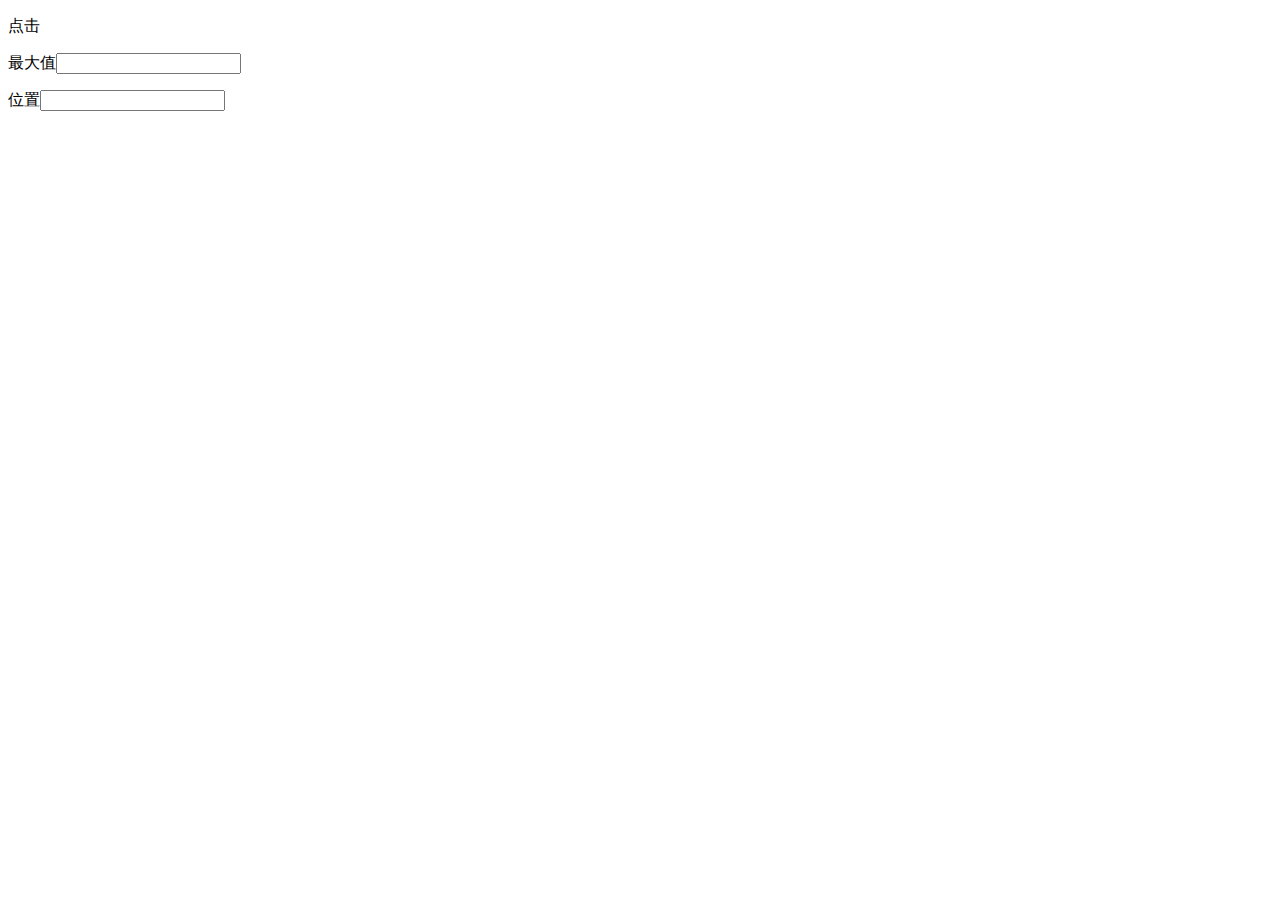
<file: src/main/webapp/1.html>
<!DOCTYPE html>
<html>
<head>
    <meta charset="UTF-8">
    <title>实现数组求最大值</title>
</head>
<body>
<div>
    <p><inputn type="submit" onclick="a()"/>点击</p>
    <p>最大值<input id="a" type="text"></p>
    <p>位置<input id="b" type="text"></p>
</div>
<script type="text/javascript">
    function a() {
        var arr = [10,2,98,5,27,97,31];  //定义一个数组
        var result=0;
        var index=0;
        for(var i=0;i<arr.length;i++){
            if(arr[i]>result){
                result=arr[i];
                index=arr[i].indexOf();
            }
        }
        document.getElementById("a").value = result;
        document.getElementById("b").value = index;
    }

</script>
</body>
</html>
</file>
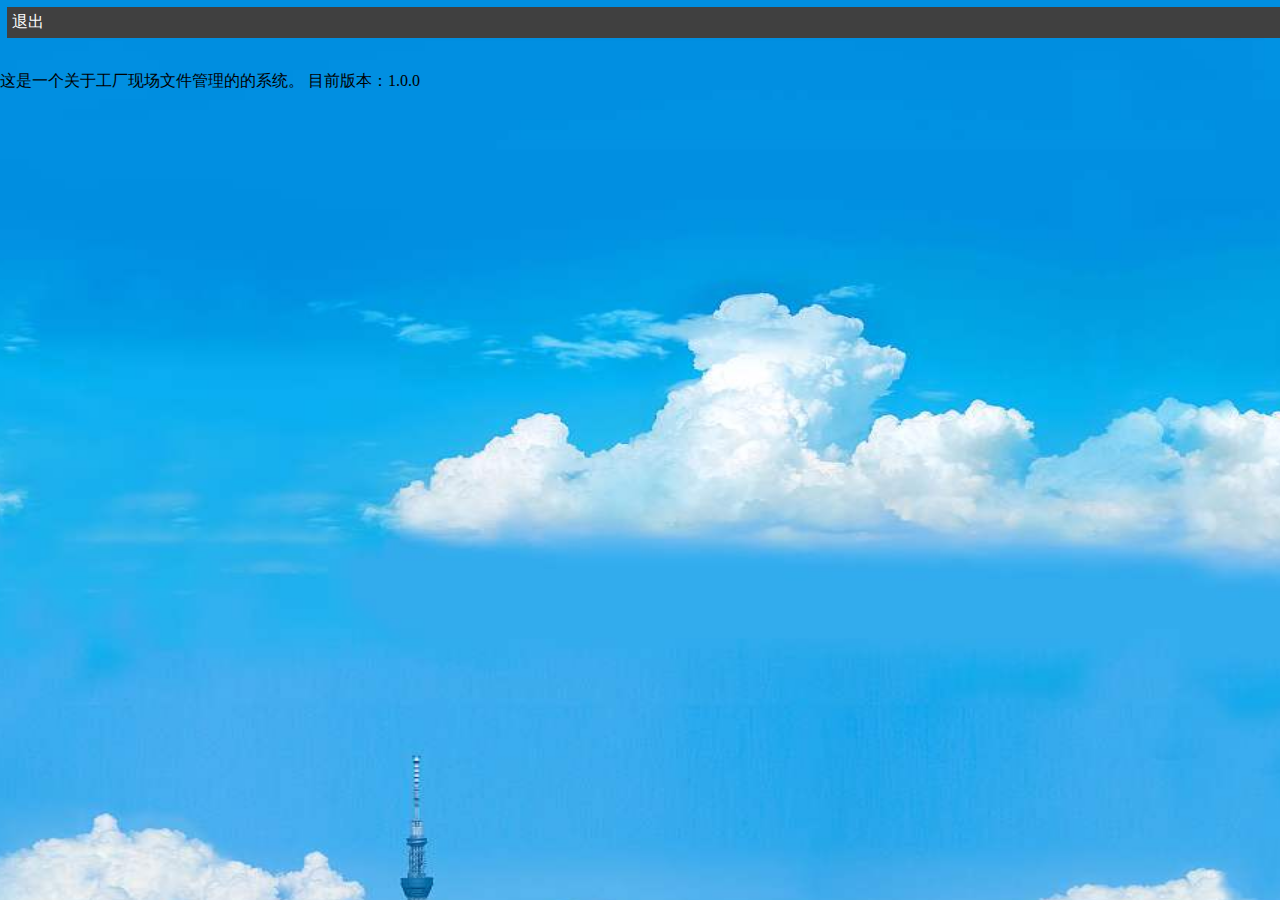
<file: src/main/webapp/illutrate.html>
<!DOCTYPE html>
<html>
<head>
<title>系统说明</title>
<link rel="shortcut icon" href="image/C&U.jpg" type="image/x-icon">
<meta charset="utf-8">
<style>
*{box-size:border-box;}
body
{
background-image:url(image/background.jpg);
background-size:1920px 1080px;
background-attachment:fixed;
background-position:top;
}
body{
margin:0;
}
ul {
   list-style-type: none;
    margin: 0;
    padding: 0;
    overflow: hidden;
}
li {
width:100%;
margin:2px;
padding:5px
}
li a {
margin-bottom:10px;
display:block;
padding:5px;
background-color:#404040;
color:white;
text-decoration:none;
}
</style>
</head>
<body>
<ul>
<li><a href="login.html">退出</a></li>
</ul>
<p>这是一个关于工厂现场文件管理的的系统。
目前版本：1.0.0
</p>
</body>
</html>
</file>
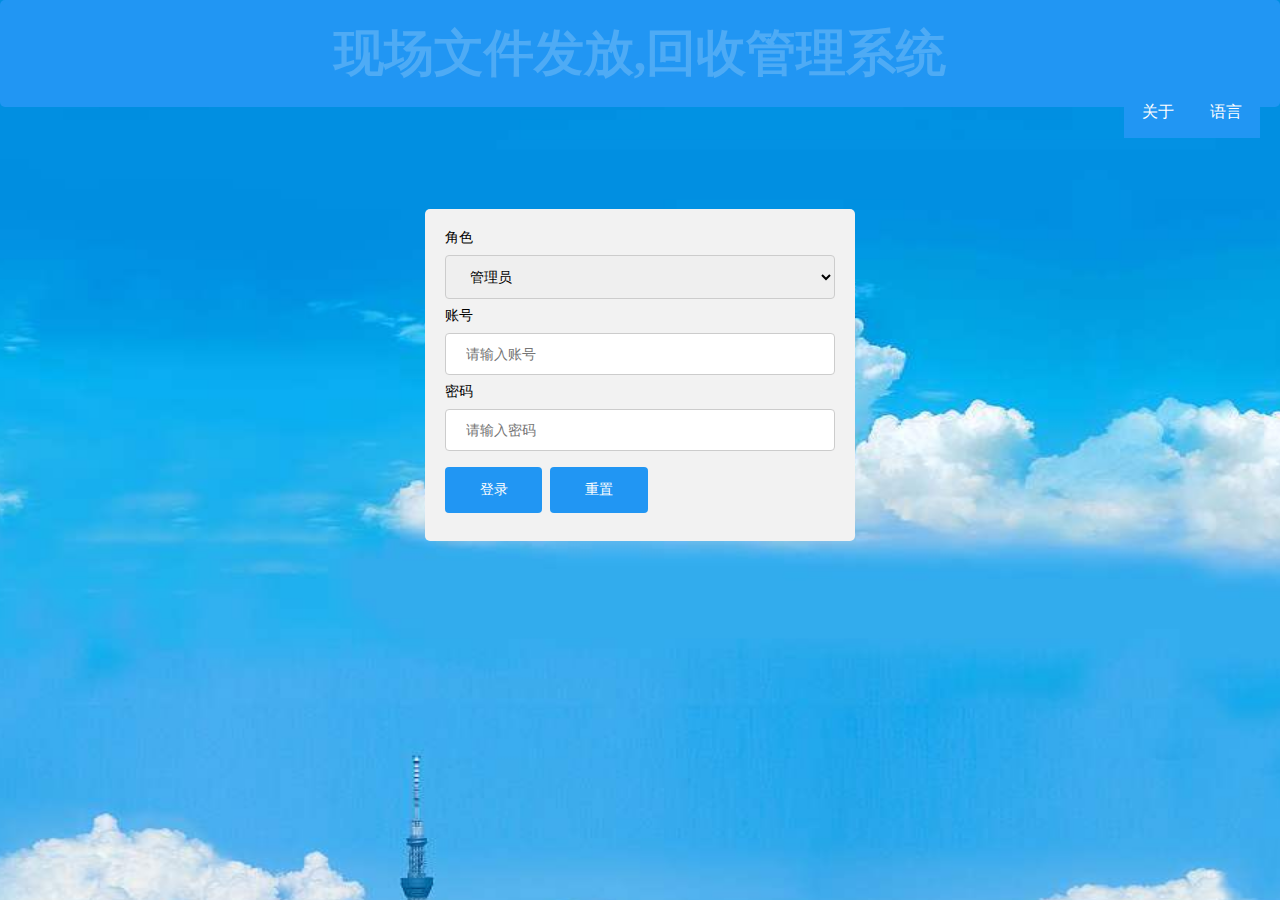
<file: src/main/webapp/login.html>
<!DOCTYPE html>
<html ><!--manifest="demo_html.appcache"-->
<head>
  <meta charset="utf-8">
  <title>登录</title>
  <link rel="shortcut icon" href="image/C&U.jpg" type="image/x-icon">
  <link rel="stylesheet" href="css/homestyle.css">
  <link rel="stylesheet" href="layui/css/layui.css">
  <script src="js/jquery.min.js"></script>
<!--  <script src="layui-v2.5.5/layui/layui.all.js"></script>-->
  <script src="layui/layui.js"></script>
<!--  <script type="text/javascript" src="js/jquery.min.js"></script>-->
  <style>

    body
    {
      background-color:#E6E6FA;
      background-image:url(image/background.jpg);
      background-size:1920px 1080px;
      background-attachment:fixed;
      background-position:top;
    }
    body
    {
      margin:0;
    }
    input[type=text], select
    {
      width: 100%;
      padding: 12px 20px;
      margin: 8px 0;
      display: inline-block;
      border: 1px solid #ccc;
      border-radius: 4px;
      box-sizing: border-box;
    }
    input[type=password], select
    {
      width: 100%;
      padding: 12px 20px;
      margin: 8px 0;
      display: inline-block;
      border: 1px solid #ccc;
      border-radius: 4px;
      box-sizing: border-box;
    }

    input[type=submit]
    {

      width: 25%;
      flaot:center;
      background-color:  #2196F3;
      color: white;
      padding: 14px 20px;
      margin: 8px 0;
      border: none;
      border-radius: 4px;
      cursor: pointer;
    }
    input[type=reset]
    {

      width: 25%;
      flaot:center;
      background-color:  #2196F3;
      color: white;
      padding: 14px 20px;
      margin: 8px 0;
      border: none;
      border-radius: 4px;
      cursor: pointer;
    }

    input[type=submit]:hover
    {
      background-color: #45a049;
    }
    input[type=reset]:hover
    {
      background-color: #45a049;
    }
    div.header
    {
      list-style-type: none;
      border-radius: 5px;
      padding: 20px;
    }
    .header ul
    {
      list-style-type:none;
      margin:0;
      padding:0;
    }
    .header ul li
    {float:right;}
    .about li
    {
      float: right;
      background-color: #2196F3;
      color: white;
      padding: 15px 18px;
      font-size: 16px;
      border: none;
      cursor: pointer;
    }

    div.center {
      margin: auto;
      height: 100%;
      padding:8%;
    }
    div.article
    {
      border-radius: 5px;
      margin:auto;
      width:40%;
      background-color: #f2f2f2;
      padding: 20px;
    }
    p {
      opacity:0.2;
      font-family:"隶书";
      font-size:50px;
      font-weight:bold;
    }
    .language
    {
      position:relative;
      float:right;
      display:inline-block;
    }
    .language-content
    {
      right:0;
      display:none;
      position: absolute;
      background-color: #f9f9f9;
      min-width: 160px;
      box-shadow: 0px 8px 16px 0px rgba(0,0,0,0.2);
    }
    .language-content a
    {
      color: black;
      padding: 15px 18px;
      text-decoration: none;
      display: block;
    }
    .language:hover .language-content
    {
      display:block;
    }
    .chi:hover,.eng:hover
    {
      background-color:#C0C0C0;
      color:white;
      border-radius:5px;
    }
  </style>

  <script>
    function login() {
      var role=$("#role").val();
      var name=$("#account").val();
      var password=$("#password").val();
      $.ajax({
        url: "/dis/user/doLogin",
        type: "POST",
        data: {"username":name,"password":password,"role":role},
        //async: false,
        dataType: "json",
        async:true,
        success: function (data) {
          if(data.data=='1'&&data.retCode=='200'){
            window.location.href="/dis/index.html";
          }else if(data.retCode=='200'){
            window.location.href="/dis/mobile-index.html";
          }else{
            // layer.msg(data.message);
          /*  alert(data.message)*/
          }

          /* alert(data.retCode)
           alert(data.data)*/

        }
      })
    }
  </script>
  <script>
    function beChinese()
    {
      document.getElementById("title").innerHTML="现场文件发放,回收管理系统"
      document.getElementById("lan").innerHTML="语言";
      document.getElementById("ro").innerHTML="角色";
      document.getElementById("ac").innerHTML="账号";
      document.getElementById("pa").innerHTML="密码";
      document.getElementById("ad").innerHTML="管理员";
      document.getElementById("st").innerHTML="普通员工";
      document.getElementById("submit").value="登录";
      document.getElementById("reset").value="重置";
      document.getElementById("ab").innerHTML="关于";
      document.getElementById("account").placeholder="请输入账号";
      document.getElementById("password").placeholder="请输入密码";
    }
    function beEnglish()
    {
      document.getElementById("title").innerHTML="Site document release, recovery management system";
      document.getElementById("lan").innerHTML="Language";
      document.getElementById("ro").innerHTML="Role";
      document.getElementById("ac").innerHTML="Account number";
      document.getElementById("pa").innerHTML="Password";
      document.getElementById("ad").innerHTML="Administrator";
      document.getElementById("st").innerHTML="General staff";
      document.getElementById("submit").value="enter";
      document.getElementById("reset").value="reset";
      document.getElementById("ab").innerHTML="intro";
      document.getElementById("account").placeholder="Please enter account number";
      document.getElementById("password").placeholder="Please enter password";
    }
  </script>
</head>
<body>
<div  class="header" id="header">
  <p id="title" align="center">现场文件发放,回收管理系统</p>
  <form class="about">
    <ul>
      <li>
        <div class="language">
          <span id="lan">语言</span>
          <div class="language-content">
            <a class="chi" onclick="beChinese()">简体中文</a>
            <a class="eng" onclick="beEnglish()">English</a>
          </div>
        </div>
      </li>
      <li><a id="ab" style="color:white;text-decoration:none;" href="/dis/illutrate.html">关于</a></li>
    </ul>
  </form>
</div>
<div class="center" style="widht:100%;">
  <div class="article">
    <!--<form action="/C:/Users/谭力文/Desktop/现场文件发放、回收管理/管理员界面.html">-->
    <label id="ro" for="role">角色</label>
    <select id="role" name="role">               <!--  修改了id、name	-->
      <option id="ad" value="1">管理员</option>    <!--  修改了value -->
      <option id="st" value="2">普通员工</option>   <!-- 修改了value -->
    </select>
    <label id="ac" for="account">账号</label>                                       <!--  修改了for -->
    <input type="text" id="account" name="account" placeholder="请输入账号">   <!--  修改了id -->
    <label id="pa" for="password">密码</label>                                          <!--  修改了for -->
    <input type="password" id="password" name="password" placeholder="请输入密码">  <!--  修改了id -->
    <input id="submit" type="submit" value="登录" onclick="login()"/>&nbsp;&nbsp;<input id="reset" type="reset" value="重置"/>  <!--  修改了for -->

    <!-- </form>-->
  </div>
</div>
</body>
</html>
</file>
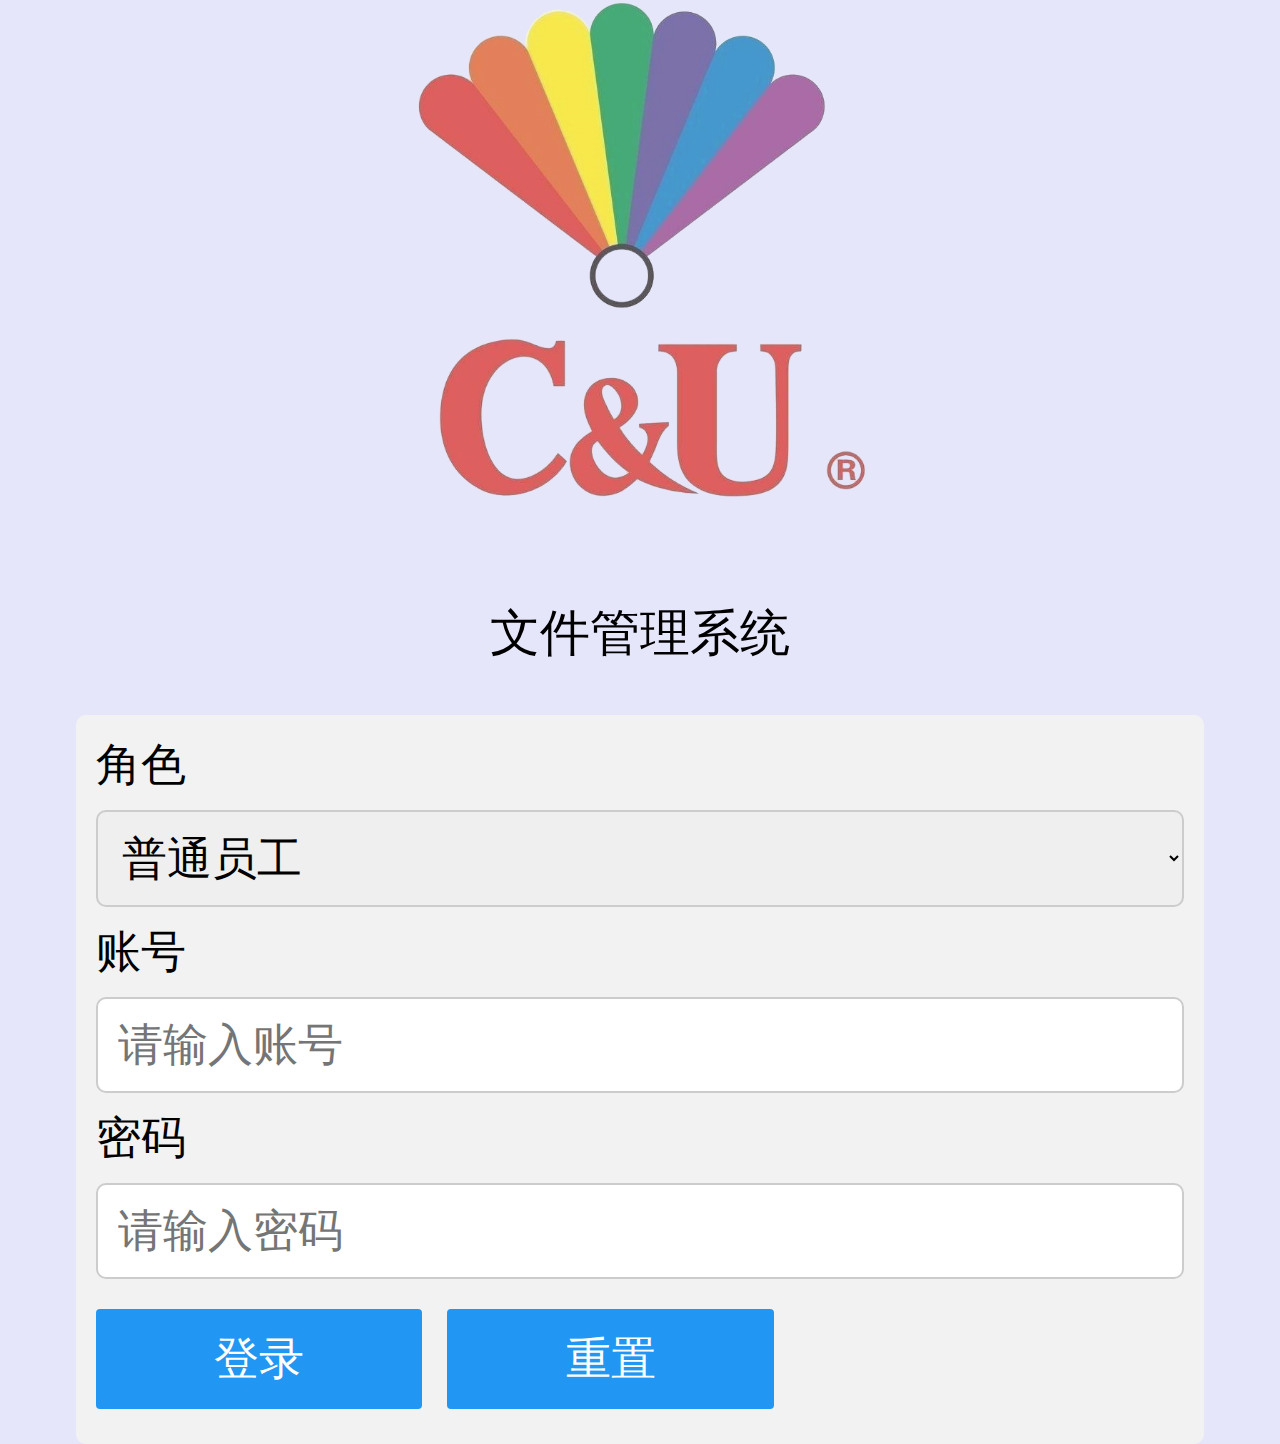
<file: src/main/webapp/mologin.html>
<!DOCTYPE html>
<html ><!--manifest="demo_html.appcache"-->
<head>
  <meta charset="utf-8">
  <title>登录</title>
  <link rel="shortcut icon" href="image/C&U.jpg" type="image/x-icon">
  <link rel="stylesheet" href="layui/css/layui.css">
  <script src="js/jquery.min.js"></script>
  <script src="layui/layui.all.js"></script>
  <script src="layui/layui.js"></script>
  <style>

    body
    {
      background-color:#E6E6FA;
/*      background-image:url(image/background2.jpg); */
      background-attachment:fixed;
      background-position:top;
    }
    body
    {
      margin:0;
    }
	.top{
		background-color: #f2f2f2;
		height: 150px;
	}
	.top_title{
		font-size: 40px;
		padding:0;
		display: flex;
		flex-direction: column;
		align-items: center;
		line-height:150px;
	}
   input[type=text], select
    {
      width: 100%;
      padding: 20px 20px;
      margin: 15px 0;
      display: inline-block;
      border: 2px solid #ccc;
      border-radius: 10px;
      box-sizing: border-box;
	  font-size: 45px;
    }
    input[type=password], select
    {
      width: 100%;
      padding: 20px 20px;
      margin: 15px 0;
      display: inline-block;
      border: 2px solid #ccc;
      border-radius: 10px;
      box-sizing: border-box;
	   font-size: 45px;
    }

    input[type=submit]
    {

      width: 30%;
      flaot:center;
      background-color:  #2196F3;
      color: white;
      padding: 20px 20px;
      margin: 15px 0;
      border: none;
      border-radius: 4px;
      cursor: pointer;
	  font-size: 45px;
    }
    input[type=reset]
    {

      width: 30%;
      flaot:center;
      background-color:  #2196F3;
      color: white;
      padding: 20px 20px;
      margin: 15px 0;
      border: none;
      border-radius: 4px;
      cursor: pointer;
	  font-size: 45px;
    }

    input[type=submit]:hover
    {
      background-color: #45a049;
    }
    input[type=reset]:hover
    {
      background-color: #45a049;
    }
   .header {
     	display: flex;
    	flex-direction: column;
    	align-items: center;
    	justify-content: center;
		font-size: 50px;
		font-family: "华文行楷";
    }
/*    .header ul
    {
      list-style-type:none;
      margin:0;
    /*  padding:0; *!*/
    /*}*/
/*    .header ul li
    {float:right;} */
 /*   .about li
    {
      float: right;
      background-color: #2196F3;
      color: white;
      padding: 15px 18px;
      font-size: 50px;
      border: none;
      cursor: pointer;
    } */

 .center {
      margin: auto;

    }
    .article
    {
      border-radius: 10px;
      margin:auto;
      width:85%;
      background-color: #f2f2f2;
      padding: 20px;
	  font-size: 45px;
    }
	
/*    p {
      opacity:0.2;
      font-family:"隶书";
      font-size:100px;
      font-weight:bold;
    } */
   /* .language
    {
      position:relative;
      float:right;
      display:inline-block;
    }
    .language-content
    {
      right:0;
      display:none;
      position: absolute;
      background-color: #f9f9f9;
      min-width: 160px;
      box-shadow: 0px 8px 16px 0px rgba(0,0,0,0.2);
    }
    .language-content a
    {
      color: black;
      padding: 15px 18px;
      text-decoration: none;
      display: block;
    }
    .language:hover .language-content
    {
      display:block;
    } */
/*    .chi:hover,.eng:hover
    {
      background-color:#C0C0C0;
      color:white;
      border-radius:5px;
    } */
	.logo{
		opacity:0.7;
		/* margin-top: px; */
		margin-left: auto;
		margin-right: auto;
		margin-bottom: 100px;
	}
  </style>
  <script type="text/javascript" src="js/jquery.min.js"></script>
  <script>
    // layui.use('layer',function () {
    //   var layer= layui.layer;
      function login() {
        var role= 2;
        var name=$("#account").val();
        var password=$("#password").val();
        $.ajax({
          url: "/dis/user/doLogin",
          type: "POST",
          data: {"username":name,"password":password,"role":role},
          //async: false,
          dataType: "json",
          async:true,
          success: function (data) {
            /*  if(data.data=='1'&&data.retCode=='200'){
                window.location.href="/dis/index.html";
              }else*/
            if(data.retCode === 200){
              window.location.href="/dis/mobile-index.html";
            }else{
              alert(data.message);
              /*  alert(data.message)*/
            }

            /* alert(data.retCode)
             alert(data.data)*/

          }
        })
      }
    // });

  </script>
  <script>
    function beChinese()
    {
      document.getElementById("title").innerHTML="现场文件发放,回收管理系统"
      document.getElementById("lan").innerHTML="语言";
      document.getElementById("ro").innerHTML="角色";
      document.getElementById("ac").innerHTML="账号";
      document.getElementById("pa").innerHTML="密码";
      document.getElementById("ad").innerHTML="管理员";
      document.getElementById("st").innerHTML="普通员工";
      document.getElementById("submit").value="登录";
      document.getElementById("reset").value="重置";
      document.getElementById("ab").innerHTML="关于";
      document.getElementById("account").placeholder="请输入账号";
      document.getElementById("password").placeholder="请输入密码";
    }
    function beEnglish()
    {
      document.getElementById("title").innerHTML="Site document release, recovery management system";
      document.getElementById("lan").innerHTML="Language";
      document.getElementById("ro").innerHTML="Role";
      document.getElementById("ac").innerHTML="Account number";
      document.getElementById("pa").innerHTML="Password";
      document.getElementById("ad").innerHTML="Administrator";
      document.getElementById("st").innerHTML="General staff";
      document.getElementById("submit").value="enter";
      document.getElementById("reset").value="reset";
      document.getElementById("ab").innerHTML="intro";
      document.getElementById("account").placeholder="Please enter account number";
      document.getElementById("password").placeholder="Please enter password";
    }
  </script>
</head>
<body>

<div  class="header" id="header">
 <image class="logo" src="image/C&U2.png" widht='500px' height='500px' ></image>
 		<div class="text-area">
 			<text class="title">文件管理系统</text>
 		</div>
</div>
<br/>
<br/>
<br/>
<!-- <div>
  <form class="about">
    <ul>
      <li>
        <div class="language">
          <span id="lan">语言</span>
          <div class="language-content">
            <a class="chi" onclick="beChinese()">简体中文</a>
            <a class="eng" onclick="beEnglish()">English</a>
          </div>
        </div>
      </li>
      <li><a id="ab" style="color:white;text-decoration:none;" href="/dis/illutrate.html">关于</a></li>
    </ul>
  </form>
</div> -->
<div class="center" style="widht:100%;">
  <div class="article">
    <!--<form action="/C:/Users/谭力文/Desktop/现场文件发放、回收管理/管理员界面.html">-->
    <label id="ro" for="role">角色</label>
    <select id="role" name="role" style='font-size: 45px;'>               <!--  修改了id、name	-->
<!--      <option style='font-size: 40px;' id="ad" value="1">管理员</option>    &lt;!&ndash;  修改了value &ndash;&gt;-->
      <option style='font-size: 40px;' id="st" value="2">普通员工</option>   <!-- 修改了value -->
    </select>
    <label id="ac" for="account">账号</label>                                       <!--  修改了for -->
    <input type="text" id="account" name="account" placeholder="请输入账号">   <!--  修改了id -->
    <label id="pa" for="password">密码</label>                                          <!--  修改了for -->
    <input type="password" id="password" name="password" placeholder="请输入密码">  <!--  修改了id -->
    <input id="submit" type="submit" value="登录" onclick="login()"/>&nbsp;&nbsp;<input id="reset" type="reset" value="重置"/>  <!--  修改了for -->

    <!-- </form>-->
  </div>
</div>
</body>
</html>
</file>
<file: src/main/webapp/css/homestyle.css>
* {
    box-sizing:border-box;
  }
body
{
    background-color:#E6E6FA;
    background-image:url(../image/background.jpg);
    background-size:1920px 1080px;
    background-attachment:fixed;
    background-position:top;
 }
body 
{
    margin:0;
} 
p
{
margin:0;
}
.topmenu 
{
    list-style-type:none;
    margin:0;
    padding:0;
    overflow:hidden;
    background-color:#00BFFF;
	/*margin-top:15px;*/
}
.topmenu li
{     
    float:left;
    display:inline-block;
    color:black;
    text-align:center;            
    padding:16px;                
    text-decoration:none;
    cursor: pointer;
}
.topmenu li:hover 
{
    background-color:#1E9FFF;
    color:white;
    font-weight:900;

}
.topmenu li:active  {
    background-color:#1E90FF;
    color:white;
    font-weight:900;
    border:2px solid yellow;

}
.topmenu li.active1 {
    background-color:#1E90FF;
	color:white;
	font-weight:900;
                   }
.column 
{
    float:left;
    padding:15px;
    height:800px;
}
.center:after 
{
    content:"";
    clear:both;
    display:table;
}
.sidemenu 
{
    width:20%;
}

.sidemenu ul 
{
    list-style-type:none;
    margin:0;
    padding:0;
    cursor: pointer;
}
.sidemenu li {
    margin-bottom:4px;
    display:block;
    color:black;
    padding:8px;
    border-radius:5px;
    text-decoration:none;
    background-color:#eee;
    cursor: pointer;
    transition: padding-left .3s;
               }
.sidemenu li:hover {
    background-color:#1E9FFF;
    color:white;
    font-size:125%;
    padding-left:15px ;
    cursor: pointer;
                     }
.sidemenu li:active {
    background-color:#1E90FF;
    color:white;
    font-size:125%;
    border:2px solid yellow;
    padding-left:20px ;
                     }
.sidemenu li.active2 {
    background-color:#1E90FF;
    color:white;
    font-size:125%;
    padding-left:25px ;

}

.content {
    width:80%;
         }
.header 
{
    background-color: #2196F3;
    color: white;
    text-align: center;
    padding: 7px;
}
.footer 
{
    width:100%;
    position:fixed;
    bottom:0;
    background-color:#00BFFF;
    color:black;
    padding:8px;
    text-align:center;
}
</file>
<file: src/main/webapp/layui/css/layui.css>
/** layui-v2.5.5 MIT License By https://www.layui.com */
 .layui-inline,img{display:inline-block;vertical-align:middle}h1,h2,h3,h4,h5,h6{font-weight:400}.layui-edge,.layui-header,.layui-inline,.layui-main{position:relative}.layui-body,.layui-edge,.layui-elip{overflow:hidden}.layui-btn,.layui-edge,.layui-inline,img{vertical-align:middle}.layui-btn,.layui-disabled,.layui-icon,.layui-unselect{-moz-user-select:none;-webkit-user-select:none;-ms-user-select:none}.layui-elip,.layui-form-checkbox span,.layui-form-pane .layui-form-label{text-overflow:ellipsis;white-space:nowrap}.layui-breadcrumb,.layui-tree-btnGroup{visibility:hidden}blockquote,body,button,dd,div,dl,dt,form,h1,h2,h3,h4,h5,h6,input,li,ol,p,pre,td,textarea,th,ul{margin:0;padding:0;-webkit-tap-highlight-color:rgba(0,0,0,0)}a:active,a:hover{outline:0}img{border:none}li{list-style:none}table{border-collapse:collapse;border-spacing:0}h4,h5,h6{font-size:100%}button,input,optgroup,option,select,textarea{font-family:inherit;font-size:inherit;font-style:inherit;font-weight:inherit;outline:0}pre{white-space:pre-wrap;white-space:-moz-pre-wrap;white-space:-pre-wrap;white-space:-o-pre-wrap;word-wrap:break-word}body{line-height:24px;font:14px Helvetica Neue,Helvetica,PingFang SC,Tahoma,Arial,sans-serif}hr{height:1px;margin:10px 0;border:0;clear:both}a{color:#333;text-decoration:none}a:hover{color:#777}a cite{font-style:normal;*cursor:pointer}.layui-border-box,.layui-border-box *{box-sizing:border-box}.layui-box,.layui-box *{box-sizing:content-box}.layui-clear{clear:both;*zoom:1}.layui-clear:after{content:'\20';clear:both;*zoom:1;display:block;height:0}.layui-inline{*display:inline;*zoom:1}.layui-edge{display:inline-block;width:0;height:0;border-width:6px;border-style:dashed;border-color:transparent}.layui-edge-top{top:-4px;border-bottom-color:#999;border-bottom-style:solid}.layui-edge-right{border-left-color:#999;border-left-style:solid}.layui-edge-bottom{top:2px;border-top-color:#999;border-top-style:solid}.layui-edge-left{border-right-color:#999;border-right-style:solid}.layui-disabled,.layui-disabled:hover{color:#d2d2d2!important;cursor:not-allowed!important}.layui-circle{border-radius:100%}.layui-show{display:block!important}.layui-hide{display:none!important}@font-face{font-family:layui-icon;src:url(../font/iconfont.eot?v=250);src:url(../font/iconfont.eot?v=250#iefix) format('embedded-opentype'),url(../font/iconfont.woff2?v=250) format('woff2'),url(../font/iconfont.woff?v=250) format('woff'),url(../font/iconfont.ttf?v=250) format('truetype'),url(../font/iconfont.svg?v=250#layui-icon) format('svg')}.layui-icon{font-family:layui-icon!important;font-size:16px;font-style:normal;-webkit-font-smoothing:antialiased;-moz-osx-font-smoothing:grayscale}.layui-icon-reply-fill:before{content:"\e611"}.layui-icon-set-fill:before{content:"\e614"}.layui-icon-menu-fill:before{content:"\e60f"}.layui-icon-search:before{content:"\e615"}.layui-icon-share:before{content:"\e641"}.layui-icon-set-sm:before{content:"\e620"}.layui-icon-engine:before{content:"\e628"}.layui-icon-close:before{content:"\1006"}.layui-icon-close-fill:before{content:"\1007"}.layui-icon-chart-screen:before{content:"\e629"}.layui-icon-star:before{content:"\e600"}.layui-icon-circle-dot:before{content:"\e617"}.layui-icon-chat:before{content:"\e606"}.layui-icon-release:before{content:"\e609"}.layui-icon-list:before{content:"\e60a"}.layui-icon-chart:before{content:"\e62c"}.layui-icon-ok-circle:before{content:"\1005"}.layui-icon-layim-theme:before{content:"\e61b"}.layui-icon-table:before{content:"\e62d"}.layui-icon-right:before{content:"\e602"}.layui-icon-left:before{content:"\e603"}.layui-icon-cart-simple:before{content:"\e698"}.layui-icon-face-cry:before{content:"\e69c"}.layui-icon-face-smile:before{content:"\e6af"}.layui-icon-survey:before{content:"\e6b2"}.layui-icon-tree:before{content:"\e62e"}.layui-icon-upload-circle:before{content:"\e62f"}.layui-icon-add-circle:before{content:"\e61f"}.layui-icon-download-circle:before{content:"\e601"}.layui-icon-templeate-1:before{content:"\e630"}.layui-icon-util:before{content:"\e631"}.layui-icon-face-surprised:before{content:"\e664"}.layui-icon-edit:before{content:"\e642"}.layui-icon-speaker:before{content:"\e645"}.layui-icon-down:before{content:"\e61a"}.layui-icon-file:before{content:"\e621"}.layui-icon-layouts:before{content:"\e632"}.layui-icon-rate-half:before{content:"\e6c9"}.layui-icon-add-circle-fine:before{content:"\e608"}.layui-icon-prev-circle:before{content:"\e633"}.layui-icon-read:before{content:"\e705"}.layui-icon-404:before{content:"\e61c"}.layui-icon-carousel:before{content:"\e634"}.layui-icon-help:before{content:"\e607"}.layui-icon-code-circle:before{content:"\e635"}.layui-icon-water:before{content:"\e636"}.layui-icon-username:before{content:"\e66f"}.layui-icon-find-fill:before{content:"\e670"}.layui-icon-about:before{content:"\e60b"}.layui-icon-location:before{content:"\e715"}.layui-icon-up:before{content:"\e619"}.layui-icon-pause:before{content:"\e651"}.layui-icon-date:before{content:"\e637"}.layui-icon-layim-uploadfile:before{content:"\e61d"}.layui-icon-delete:before{content:"\e640"}.layui-icon-play:before{content:"\e652"}.layui-icon-top:before{content:"\e604"}.layui-icon-friends:before{content:"\e612"}.layui-icon-refresh-3:before{content:"\e9aa"}.layui-icon-ok:before{content:"\e605"}.layui-icon-layer:before{content:"\e638"}.layui-icon-face-smile-fine:before{content:"\e60c"}.layui-icon-dollar:before{content:"\e659"}.layui-icon-group:before{content:"\e613"}.layui-icon-layim-download:before{content:"\e61e"}.layui-icon-picture-fine:before{content:"\e60d"}.layui-icon-link:before{content:"\e64c"}.layui-icon-diamond:before{content:"\e735"}.layui-icon-log:before{content:"\e60e"}.layui-icon-rate-solid:before{content:"\e67a"}.layui-icon-fonts-del:before{content:"\e64f"}.layui-icon-unlink:before{content:"\e64d"}.layui-icon-fonts-clear:before{content:"\e639"}.layui-icon-triangle-r:before{content:"\e623"}.layui-icon-circle:before{content:"\e63f"}.layui-icon-radio:before{content:"\e643"}.layui-icon-align-center:before{content:"\e647"}.layui-icon-align-right:before{content:"\e648"}.layui-icon-align-left:before{content:"\e649"}.layui-icon-loading-1:before{content:"\e63e"}.layui-icon-return:before{content:"\e65c"}.layui-icon-fonts-strong:before{content:"\e62b"}.layui-icon-upload:before{content:"\e67c"}.layui-icon-dialogue:before{content:"\e63a"}.layui-icon-video:before{content:"\e6ed"}.layui-icon-headset:before{content:"\e6fc"}.layui-icon-cellphone-fine:before{content:"\e63b"}.layui-icon-add-1:before{content:"\e654"}.layui-icon-face-smile-b:before{content:"\e650"}.layui-icon-fonts-html:before{content:"\e64b"}.layui-icon-form:before{content:"\e63c"}.layui-icon-cart:before{content:"\e657"}.layui-icon-camera-fill:before{content:"\e65d"}.layui-icon-tabs:before{content:"\e62a"}.layui-icon-fonts-code:before{content:"\e64e"}.layui-icon-fire:before{content:"\e756"}.layui-icon-set:before{content:"\e716"}.layui-icon-fonts-u:before{content:"\e646"}.layui-icon-triangle-d:before{content:"\e625"}.layui-icon-tips:before{content:"\e702"}.layui-icon-picture:before{content:"\e64a"}.layui-icon-more-vertical:before{content:"\e671"}.layui-icon-flag:before{content:"\e66c"}.layui-icon-loading:before{content:"\e63d"}.layui-icon-fonts-i:before{content:"\e644"}.layui-icon-refresh-1:before{content:"\e666"}.layui-icon-rmb:before{content:"\e65e"}.layui-icon-home:before{content:"\e68e"}.layui-icon-user:before{content:"\e770"}.layui-icon-notice:before{content:"\e667"}.layui-icon-login-weibo:before{content:"\e675"}.layui-icon-voice:before{content:"\e688"}.layui-icon-upload-drag:before{content:"\e681"}.layui-icon-login-qq:before{content:"\e676"}.layui-icon-snowflake:before{content:"\e6b1"}.layui-icon-file-b:before{content:"\e655"}.layui-icon-template:before{content:"\e663"}.layui-icon-auz:before{content:"\e672"}.layui-icon-console:before{content:"\e665"}.layui-icon-app:before{content:"\e653"}.layui-icon-prev:before{content:"\e65a"}.layui-icon-website:before{content:"\e7ae"}.layui-icon-next:before{content:"\e65b"}.layui-icon-component:before{content:"\e857"}.layui-icon-more:before{content:"\e65f"}.layui-icon-login-wechat:before{content:"\e677"}.layui-icon-shrink-right:before{content:"\e668"}.layui-icon-spread-left:before{content:"\e66b"}.layui-icon-camera:before{content:"\e660"}.layui-icon-note:before{content:"\e66e"}.layui-icon-refresh:before{content:"\e669"}.layui-icon-female:before{content:"\e661"}.layui-icon-male:before{content:"\e662"}.layui-icon-password:before{content:"\e673"}.layui-icon-senior:before{content:"\e674"}.layui-icon-theme:before{content:"\e66a"}.layui-icon-tread:before{content:"\e6c5"}.layui-icon-praise:before{content:"\e6c6"}.layui-icon-star-fill:before{content:"\e658"}.layui-icon-rate:before{content:"\e67b"}.layui-icon-template-1:before{content:"\e656"}.layui-icon-vercode:before{content:"\e679"}.layui-icon-cellphone:before{content:"\e678"}.layui-icon-screen-full:before{content:"\e622"}.layui-icon-screen-restore:before{content:"\e758"}.layui-icon-cols:before{content:"\e610"}.layui-icon-export:before{content:"\e67d"}.layui-icon-print:before{content:"\e66d"}.layui-icon-slider:before{content:"\e714"}.layui-icon-addition:before{content:"\e624"}.layui-icon-subtraction:before{content:"\e67e"}.layui-icon-service:before{content:"\e626"}.layui-icon-transfer:before{content:"\e691"}.layui-main{width:1140px;margin:0 auto}.layui-header{z-index:1000;height:60px}.layui-header a:hover{transition:all .5s;-webkit-transition:all .5s}.layui-side{position:fixed;left:0;top:0;bottom:0;z-index:999;width:200px;overflow-x:hidden}.layui-side-scroll{position:relative;width:220px;height:100%;overflow-x:hidden}.layui-body{position:absolute;left:200px;right:0;top:0;bottom:0;z-index:998;width:auto;overflow-y:auto;box-sizing:border-box}.layui-layout-body{overflow:hidden}.layui-layout-admin .layui-header{background-color:#23262E}.layui-layout-admin .layui-side{top:60px;width:200px;overflow-x:hidden}.layui-layout-admin .layui-body{position:fixed;top:60px;bottom:44px}.layui-layout-admin .layui-main{width:auto;margin:0 15px}.layui-layout-admin .layui-footer{position:fixed;left:200px;right:0;bottom:0;height:44px;line-height:44px;padding:0 15px;background-color:#eee}.layui-layout-admin .layui-logo{position:absolute;left:0;top:0;width:200px;height:100%;line-height:60px;text-align:center;color:#009688;font-size:16px}.layui-layout-admin .layui-header .layui-nav{background:0 0}.layui-layout-left{position:absolute!important;left:200px;top:0}.layui-layout-right{position:absolute!important;right:0;top:0}.layui-container{position:relative;margin:0 auto;padding:0 15px;box-sizing:border-box}.layui-fluid{position:relative;margin:0 auto;padding:0 15px}.layui-row:after,.layui-row:before{content:'';display:block;clear:both}.layui-col-lg1,.layui-col-lg10,.layui-col-lg11,.layui-col-lg12,.layui-col-lg2,.layui-col-lg3,.layui-col-lg4,.layui-col-lg5,.layui-col-lg6,.layui-col-lg7,.layui-col-lg8,.layui-col-lg9,.layui-col-md1,.layui-col-md10,.layui-col-md11,.layui-col-md12,.layui-col-md2,.layui-col-md3,.layui-col-md4,.layui-col-md5,.layui-col-md6,.layui-col-md7,.layui-col-md8,.layui-col-md9,.layui-col-sm1,.layui-col-sm10,.layui-col-sm11,.layui-col-sm12,.layui-col-sm2,.layui-col-sm3,.layui-col-sm4,.layui-col-sm5,.layui-col-sm6,.layui-col-sm7,.layui-col-sm8,.layui-col-sm9,.layui-col-xs1,.layui-col-xs10,.layui-col-xs11,.layui-col-xs12,.layui-col-xs2,.layui-col-xs3,.layui-col-xs4,.layui-col-xs5,.layui-col-xs6,.layui-col-xs7,.layui-col-xs8,.layui-col-xs9{position:relative;display:block;box-sizing:border-box}.layui-col-xs1,.layui-col-xs10,.layui-col-xs11,.layui-col-xs12,.layui-col-xs2,.layui-col-xs3,.layui-col-xs4,.layui-col-xs5,.layui-col-xs6,.layui-col-xs7,.layui-col-xs8,.layui-col-xs9{float:left}.layui-col-xs1{width:8.33333333%}.layui-col-xs2{width:16.66666667%}.layui-col-xs3{width:25%}.layui-col-xs4{width:33.33333333%}.layui-col-xs5{width:41.66666667%}.layui-col-xs6{width:50%}.layui-col-xs7{width:58.33333333%}.layui-col-xs8{width:66.66666667%}.layui-col-xs9{width:75%}.layui-col-xs10{width:83.33333333%}.layui-col-xs11{width:91.66666667%}.layui-col-xs12{width:100%}.layui-col-xs-offset1{margin-left:8.33333333%}.layui-col-xs-offset2{margin-left:16.66666667%}.layui-col-xs-offset3{margin-left:25%}.layui-col-xs-offset4{margin-left:33.33333333%}.layui-col-xs-offset5{margin-left:41.66666667%}.layui-col-xs-offset6{margin-left:50%}.layui-col-xs-offset7{margin-left:58.33333333%}.layui-col-xs-offset8{margin-left:66.66666667%}.layui-col-xs-offset9{margin-left:75%}.layui-col-xs-offset10{margin-left:83.33333333%}.layui-col-xs-offset11{margin-left:91.66666667%}.layui-col-xs-offset12{margin-left:100%}@media screen and (max-width:768px){.layui-hide-xs{display:none!important}.layui-show-xs-block{display:block!important}.layui-show-xs-inline{display:inline!important}.layui-show-xs-inline-block{display:inline-block!important}}@media screen and (min-width:768px){.layui-container{width:750px}.layui-hide-sm{display:none!important}.layui-show-sm-block{display:block!important}.layui-show-sm-inline{display:inline!important}.layui-show-sm-inline-block{display:inline-block!important}.layui-col-sm1,.layui-col-sm10,.layui-col-sm11,.layui-col-sm12,.layui-col-sm2,.layui-col-sm3,.layui-col-sm4,.layui-col-sm5,.layui-col-sm6,.layui-col-sm7,.layui-col-sm8,.layui-col-sm9{float:left}.layui-col-sm1{width:8.33333333%}.layui-col-sm2{width:16.66666667%}.layui-col-sm3{width:25%}.layui-col-sm4{width:33.33333333%}.layui-col-sm5{width:41.66666667%}.layui-col-sm6{width:50%}.layui-col-sm7{width:58.33333333%}.layui-col-sm8{width:66.66666667%}.layui-col-sm9{width:75%}.layui-col-sm10{width:83.33333333%}.layui-col-sm11{width:91.66666667%}.layui-col-sm12{width:100%}.layui-col-sm-offset1{margin-left:8.33333333%}.layui-col-sm-offset2{margin-left:16.66666667%}.layui-col-sm-offset3{margin-left:25%}.layui-col-sm-offset4{margin-left:33.33333333%}.layui-col-sm-offset5{margin-left:41.66666667%}.layui-col-sm-offset6{margin-left:50%}.layui-col-sm-offset7{margin-left:58.33333333%}.layui-col-sm-offset8{margin-left:66.66666667%}.layui-col-sm-offset9{margin-left:75%}.layui-col-sm-offset10{margin-left:83.33333333%}.layui-col-sm-offset11{margin-left:91.66666667%}.layui-col-sm-offset12{margin-left:100%}}@media screen and (min-width:992px){.layui-container{width:970px}.layui-hide-md{display:none!important}.layui-show-md-block{display:block!important}.layui-show-md-inline{display:inline!important}.layui-show-md-inline-block{display:inline-block!important}.layui-col-md1,.layui-col-md10,.layui-col-md11,.layui-col-md12,.layui-col-md2,.layui-col-md3,.layui-col-md4,.layui-col-md5,.layui-col-md6,.layui-col-md7,.layui-col-md8,.layui-col-md9{float:left}.layui-col-md1{width:8.33333333%}.layui-col-md2{width:16.66666667%}.layui-col-md3{width:25%}.layui-col-md4{width:33.33333333%}.layui-col-md5{width:41.66666667%}.layui-col-md6{width:50%}.layui-col-md7{width:58.33333333%}.layui-col-md8{width:66.66666667%}.layui-col-md9{width:75%}.layui-col-md10{width:83.33333333%}.layui-col-md11{width:91.66666667%}.layui-col-md12{width:100%}.layui-col-md-offset1{margin-left:8.33333333%}.layui-col-md-offset2{margin-left:16.66666667%}.layui-col-md-offset3{margin-left:25%}.layui-col-md-offset4{margin-left:33.33333333%}.layui-col-md-offset5{margin-left:41.66666667%}.layui-col-md-offset6{margin-left:50%}.layui-col-md-offset7{margin-left:58.33333333%}.layui-col-md-offset8{margin-left:66.66666667%}.layui-col-md-offset9{margin-left:75%}.layui-col-md-offset10{margin-left:83.33333333%}.layui-col-md-offset11{margin-left:91.66666667%}.layui-col-md-offset12{margin-left:100%}}@media screen and (min-width:1200px){.layui-container{width:1170px}.layui-hide-lg{display:none!important}.layui-show-lg-block{display:block!important}.layui-show-lg-inline{display:inline!important}.layui-show-lg-inline-block{display:inline-block!important}.layui-col-lg1,.layui-col-lg10,.layui-col-lg11,.layui-col-lg12,.layui-col-lg2,.layui-col-lg3,.layui-col-lg4,.layui-col-lg5,.layui-col-lg6,.layui-col-lg7,.layui-col-lg8,.layui-col-lg9{float:left}.layui-col-lg1{width:8.33333333%}.layui-col-lg2{width:16.66666667%}.layui-col-lg3{width:25%}.layui-col-lg4{width:33.33333333%}.layui-col-lg5{width:41.66666667%}.layui-col-lg6{width:50%}.layui-col-lg7{width:58.33333333%}.layui-col-lg8{width:66.66666667%}.layui-col-lg9{width:75%}.layui-col-lg10{width:83.33333333%}.layui-col-lg11{width:91.66666667%}.layui-col-lg12{width:100%}.layui-col-lg-offset1{margin-left:8.33333333%}.layui-col-lg-offset2{margin-left:16.66666667%}.layui-col-lg-offset3{margin-left:25%}.layui-col-lg-offset4{margin-left:33.33333333%}.layui-col-lg-offset5{margin-left:41.66666667%}.layui-col-lg-offset6{margin-left:50%}.layui-col-lg-offset7{margin-left:58.33333333%}.layui-col-lg-offset8{margin-left:66.66666667%}.layui-col-lg-offset9{margin-left:75%}.layui-col-lg-offset10{margin-left:83.33333333%}.layui-col-lg-offset11{margin-left:91.66666667%}.layui-col-lg-offset12{margin-left:100%}}.layui-col-space1{margin:-.5px}.layui-col-space1>*{padding:.5px}.layui-col-space3{margin:-1.5px}.layui-col-space3>*{padding:1.5px}.layui-col-space5{margin:-2.5px}.layui-col-space5>*{padding:2.5px}.layui-col-space8{margin:-3.5px}.layui-col-space8>*{padding:3.5px}.layui-col-space10{margin:-5px}.layui-col-space10>*{padding:5px}.layui-col-space12{margin:-6px}.layui-col-space12>*{padding:6px}.layui-col-space15{margin:-7.5px}.layui-col-space15>*{padding:7.5px}.layui-col-space18{margin:-9px}.layui-col-space18>*{padding:9px}.layui-col-space20{margin:-10px}.layui-col-space20>*{padding:10px}.layui-col-space22{margin:-11px}.layui-col-space22>*{padding:11px}.layui-col-space25{margin:-12.5px}.layui-col-space25>*{padding:12.5px}.layui-col-space30{margin:-15px}.layui-col-space30>*{padding:15px}.layui-btn,.layui-input,.layui-select,.layui-textarea,.layui-upload-button{outline:0;-webkit-appearance:none;transition:all .3s;-webkit-transition:all .3s;box-sizing:border-box}.layui-elem-quote{margin-bottom:10px;padding:15px;line-height:22px;border-left:5px solid #009688;border-radius:0 2px 2px 0;background-color:#f2f2f2}.layui-quote-nm{border-style:solid;border-width:1px 1px 1px 5px;background:0 0}.layui-elem-field{margin-bottom:10px;padding:0;border-width:1px;border-style:solid}.layui-elem-field legend{margin-left:20px;padding:0 10px;font-size:20px;font-weight:300}.layui-field-title{margin:10px 0 20px;border-width:1px 0 0}.layui-field-box{padding:10px 15px}.layui-field-title .layui-field-box{padding:10px 0}.layui-progress{position:relative;height:6px;border-radius:20px;background-color:#e2e2e2}.layui-progress-bar{position:absolute;left:0;top:0;width:0;max-width:100%;height:6px;border-radius:20px;text-align:right;background-color:#5FB878;transition:all .3s;-webkit-transition:all .3s}.layui-progress-big,.layui-progress-big .layui-progress-bar{height:18px;line-height:18px}.layui-progress-text{position:relative;top:-20px;line-height:18px;font-size:12px;color:#666}.layui-progress-big .layui-progress-text{position:static;padding:0 10px;color:#fff}.layui-collapse{border-width:1px;border-style:solid;border-radius:2px}.layui-colla-content,.layui-colla-item{border-top-width:1px;border-top-style:solid}.layui-colla-item:first-child{border-top:none}.layui-colla-title{position:relative;height:42px;line-height:42px;padding:0 15px 0 35px;color:#333;background-color:#f2f2f2;cursor:pointer;font-size:14px;overflow:hidden}.layui-colla-content{display:none;padding:10px 15px;line-height:22px;color:#666}.layui-colla-icon{position:absolute;left:15px;top:0;font-size:14px}.layui-card{margin-bottom:15px;border-radius:2px;background-color:#fff;box-shadow:0 1px 2px 0 rgba(0,0,0,.05)}.layui-card:last-child{margin-bottom:0}.layui-card-header{position:relative;height:42px;line-height:42px;padding:0 15px;border-bottom:1px solid #f6f6f6;color:#333;border-radius:2px 2px 0 0;font-size:14px}.layui-bg-black,.layui-bg-blue,.layui-bg-cyan,.layui-bg-green,.layui-bg-orange,.layui-bg-red{color:#fff!important}.layui-card-body{position:relative;padding:10px 15px;line-height:24px}.layui-card-body[pad15]{padding:15px}.layui-card-body[pad20]{padding:20px}.layui-card-body .layui-table{margin:5px 0}.layui-card .layui-tab{margin:0}.layui-panel-window{position:relative;padding:15px;border-radius:0;border-top:5px solid #E6E6E6;background-color:#fff}.layui-auxiliar-moving{position:fixed;left:0;right:0;top:0;bottom:0;width:100%;height:100%;background:0 0;z-index:9999999999}.layui-form-label,.layui-form-mid,.layui-form-select,.layui-input-block,.layui-input-inline,.layui-textarea{position:relative}.layui-bg-red{background-color:#FF5722!important}.layui-bg-orange{background-color:#FFB800!important}.layui-bg-green{background-color:#009688!important}.layui-bg-cyan{background-color:#2F4056!important}.layui-bg-blue{background-color:#1E9FFF!important}.layui-bg-black{background-color:#393D49!important}.layui-bg-gray{background-color:#eee!important;color:#666!important}.layui-badge-rim,.layui-colla-content,.layui-colla-item,.layui-collapse,.layui-elem-field,.layui-form-pane .layui-form-item[pane],.layui-form-pane .layui-form-label,.layui-input,.layui-layedit,.layui-layedit-tool,.layui-quote-nm,.layui-select,.layui-tab-bar,.layui-tab-card,.layui-tab-title,.layui-tab-title .layui-this:after,.layui-textarea{border-color:#e6e6e6}.layui-timeline-item:before,hr{background-color:#e6e6e6}.layui-text{line-height:22px;font-size:14px;color:#666}.layui-text h1,.layui-text h2,.layui-text h3{font-weight:500;color:#333}.layui-text h1{font-size:30px}.layui-text h2{font-size:24px}.layui-text h3{font-size:18px}.layui-text a:not(.layui-btn){color:#01AAED}.layui-text a:not(.layui-btn):hover{text-decoration:underline}.layui-text ul{padding:5px 0 5px 15px}.layui-text ul li{margin-top:5px;list-style-type:disc}.layui-text em,.layui-word-aux{color:#999!important;padding:0 5px!important}.layui-btn{display:inline-block;height:38px;line-height:38px;padding:0 18px;background-color:#009688;color:#fff;white-space:nowrap;text-align:center;font-size:14px;border:none;border-radius:2px;cursor:pointer}.layui-btn:hover{opacity:.8;filter:alpha(opacity=80);color:#fff}.layui-btn:active{opacity:1;filter:alpha(opacity=100)}.layui-btn+.layui-btn{margin-left:10px}.layui-btn-container{font-size:0}.layui-btn-container .layui-btn{margin-right:10px;margin-bottom:10px}.layui-btn-container .layui-btn+.layui-btn{margin-left:0}.layui-table .layui-btn-container .layui-btn{margin-bottom:9px}.layui-btn-radius{border-radius:100px}.layui-btn .layui-icon{margin-right:3px;font-size:18px;vertical-align:bottom;vertical-align:middle\9}.layui-btn-primary{border:1px solid #C9C9C9;background-color:#fff;color:#555}.layui-btn-primary:hover{border-color:#009688;color:#333}.layui-btn-normal{background-color:#1E9FFF}.layui-btn-warm{background-color:#FFB800}.layui-btn-danger{background-color:#FF5722}.layui-btn-checked{background-color:#5FB878}.layui-btn-disabled,.layui-btn-disabled:active,.layui-btn-disabled:hover{border:1px solid #e6e6e6;background-color:#FBFBFB;color:#C9C9C9;cursor:not-allowed;opacity:1}.layui-btn-lg{height:44px;line-height:44px;padding:0 25px;font-size:16px}.layui-btn-sm{height:30px;line-height:30px;padding:0 10px;font-size:12px}.layui-btn-sm i{font-size:16px!important}.layui-btn-xs{height:22px;line-height:22px;padding:0 5px;font-size:12px}.layui-btn-xs i{font-size:14px!important}.layui-btn-group{display:inline-block;vertical-align:middle;font-size:0}.layui-btn-group .layui-btn{margin-left:0!important;margin-right:0!important;border-left:1px solid rgba(255,255,255,.5);border-radius:0}.layui-btn-group .layui-btn-primary{border-left:none}.layui-btn-group .layui-btn-primary:hover{border-color:#C9C9C9;color:#009688}.layui-btn-group .layui-btn:first-child{border-left:none;border-radius:2px 0 0 2px}.layui-btn-group .layui-btn-primary:first-child{border-left:1px solid #c9c9c9}.layui-btn-group .layui-btn:last-child{border-radius:0 2px 2px 0}.layui-btn-group .layui-btn+.layui-btn{margin-left:0}.layui-btn-group+.layui-btn-group{margin-left:10px}.layui-btn-fluid{width:100%}.layui-input,.layui-select,.layui-textarea{height:38px;line-height:1.3;line-height:38px\9;border-width:1px;border-style:solid;background-color:#fff;border-radius:2px}.layui-input::-webkit-input-placeholder,.layui-select::-webkit-input-placeholder,.layui-textarea::-webkit-input-placeholder{line-height:1.3}.layui-input,.layui-textarea{display:block;width:100%;padding-left:10px}.layui-input:hover,.layui-textarea:hover{border-color:#D2D2D2!important}.layui-input:focus,.layui-textarea:focus{border-color:#C9C9C9!important}.layui-textarea{min-height:100px;height:auto;line-height:20px;padding:6px 10px;resize:vertical}.layui-select{padding:0 10px}.layui-form input[type=checkbox],.layui-form input[type=radio],.layui-form select{display:none}.layui-form [lay-ignore]{display:initial}.layui-form-item{margin-bottom:15px;clear:both;*zoom:1}.layui-form-item:after{content:'\20';clear:both;*zoom:1;display:block;height:0}.layui-form-label{float:left;display:block;padding:9px 15px;width:80px;font-weight:400;line-height:20px;text-align:right}.layui-form-label-col{display:block;float:none;padding:9px 0;line-height:20px;text-align:left}.layui-form-item .layui-inline{margin-bottom:5px;margin-right:10px}.layui-input-block{margin-left:110px;min-height:36px}.layui-input-inline{display:inline-block;vertical-align:middle}.layui-form-item .layui-input-inline{float:left;width:190px;margin-right:10px}.layui-form-text .layui-input-inline{width:auto}.layui-form-mid{float:left;display:block;padding:9px 0!important;line-height:20px;margin-right:10px}.layui-form-danger+.layui-form-select .layui-input,.layui-form-danger:focus{border-color:#FF5722!important}.layui-form-select .layui-input{padding-right:30px;cursor:pointer}.layui-form-select .layui-edge{position:absolute;right:10px;top:50%;margin-top:-3px;cursor:pointer;border-width:6px;border-top-color:#c2c2c2;border-top-style:solid;transition:all .3s;-webkit-transition:all .3s}.layui-form-select dl{display:none;position:absolute;left:0;top:42px;padding:5px 0;z-index:899;min-width:100%;border:1px solid #d2d2d2;max-height:300px;overflow-y:auto;background-color:#fff;border-radius:2px;box-shadow:0 2px 4px rgba(0,0,0,.12);box-sizing:border-box}.layui-form-select dl dd,.layui-form-select dl dt{padding:0 10px;line-height:36px;white-space:nowrap;overflow:hidden;text-overflow:ellipsis}.layui-form-select dl dt{font-size:12px;color:#999}.layui-form-select dl dd{cursor:pointer}.layui-form-select dl dd:hover{background-color:#f2f2f2;-webkit-transition:.5s all;transition:.5s all}.layui-form-select .layui-select-group dd{padding-left:20px}.layui-form-select dl dd.layui-select-tips{padding-left:10px!important;color:#999}.layui-form-select dl dd.layui-this{background-color:#5FB878;color:#fff}.layui-form-checkbox,.layui-form-select dl dd.layui-disabled{background-color:#fff}.layui-form-selected dl{display:block}.layui-form-checkbox,.layui-form-checkbox *,.layui-form-switch{display:inline-block;vertical-align:middle}.layui-form-selected .layui-edge{margin-top:-9px;-webkit-transform:rotate(180deg);transform:rotate(180deg);margin-top:-3px\9}:root .layui-form-selected .layui-edge{margin-top:-9px\0/IE9}.layui-form-selectup dl{top:auto;bottom:42px}.layui-select-none{margin:5px 0;text-align:center;color:#999}.layui-select-disabled .layui-disabled{border-color:#eee!important}.layui-select-disabled .layui-edge{border-top-color:#d2d2d2}.layui-form-checkbox{position:relative;height:30px;line-height:30px;margin-right:10px;padding-right:30px;cursor:pointer;font-size:0;-webkit-transition:.1s linear;transition:.1s linear;box-sizing:border-box}.layui-form-checkbox span{padding:0 10px;height:100%;font-size:14px;border-radius:2px 0 0 2px;background-color:#d2d2d2;color:#fff;overflow:hidden}.layui-form-checkbox:hover span{background-color:#c2c2c2}.layui-form-checkbox i{position:absolute;right:0;top:0;width:30px;height:28px;border:1px solid #d2d2d2;border-left:none;border-radius:0 2px 2px 0;color:#fff;font-size:20px;text-align:center}.layui-form-checkbox:hover i{border-color:#c2c2c2;color:#c2c2c2}.layui-form-checked,.layui-form-checked:hover{border-color:#5FB878}.layui-form-checked span,.layui-form-checked:hover span{background-color:#5FB878}.layui-form-checked i,.layui-form-checked:hover i{color:#5FB878}.layui-form-item .layui-form-checkbox{margin-top:4px}.layui-form-checkbox[lay-skin=primary]{height:auto!important;line-height:normal!important;min-width:18px;min-height:18px;border:none!important;margin-right:0;padding-left:28px;padding-right:0;background:0 0}.layui-form-checkbox[lay-skin=primary] span{padding-left:0;padding-right:15px;line-height:18px;background:0 0;color:#666}.layui-form-checkbox[lay-skin=primary] i{right:auto;left:0;width:16px;height:16px;line-height:16px;border:1px solid #d2d2d2;font-size:12px;border-radius:2px;background-color:#fff;-webkit-transition:.1s linear;transition:.1s linear}.layui-form-checkbox[lay-skin=primary]:hover i{border-color:#5FB878;color:#fff}.layui-form-checked[lay-skin=primary] i{border-color:#5FB878!important;background-color:#5FB878;color:#fff}.layui-checkbox-disbaled[lay-skin=primary] span{background:0 0!important;color:#c2c2c2}.layui-checkbox-disbaled[lay-skin=primary]:hover i{border-color:#d2d2d2}.layui-form-item .layui-form-checkbox[lay-skin=primary]{margin-top:10px}.layui-form-switch{position:relative;height:22px;line-height:22px;min-width:35px;padding:0 5px;margin-top:8px;border:1px solid #d2d2d2;border-radius:20px;cursor:pointer;background-color:#fff;-webkit-transition:.1s linear;transition:.1s linear}.layui-form-switch i{position:absolute;left:5px;top:3px;width:16px;height:16px;border-radius:20px;background-color:#d2d2d2;-webkit-transition:.1s linear;transition:.1s linear}.layui-form-switch em{position:relative;top:0;width:25px;margin-left:21px;padding:0!important;text-align:center!important;color:#999!important;font-style:normal!important;font-size:12px}.layui-form-onswitch{border-color:#5FB878;background-color:#5FB878}.layui-checkbox-disbaled,.layui-checkbox-disbaled i{border-color:#e2e2e2!important}.layui-form-onswitch i{left:100%;margin-left:-21px;background-color:#fff}.layui-form-onswitch em{margin-left:5px;margin-right:21px;color:#fff!important}.layui-checkbox-disbaled span{background-color:#e2e2e2!important}.layui-checkbox-disbaled:hover i{color:#fff!important}[lay-radio]{display:none}.layui-form-radio,.layui-form-radio *{display:inline-block;vertical-align:middle}.layui-form-radio{line-height:28px;margin:6px 10px 0 0;padding-right:10px;cursor:pointer;font-size:0}.layui-form-radio *{font-size:14px}.layui-form-radio>i{margin-right:8px;font-size:22px;color:#c2c2c2}.layui-form-radio>i:hover,.layui-form-radioed>i{color:#5FB878}.layui-radio-disbaled>i{color:#e2e2e2!important}.layui-form-pane .layui-form-label{width:110px;padding:8px 15px;height:38px;line-height:20px;border-width:1px;border-style:solid;border-radius:2px 0 0 2px;text-align:center;background-color:#FBFBFB;overflow:hidden;box-sizing:border-box}.layui-form-pane .layui-input-inline{margin-left:-1px}.layui-form-pane .layui-input-block{margin-left:110px;left:-1px}.layui-form-pane .layui-input{border-radius:0 2px 2px 0}.layui-form-pane .layui-form-text .layui-form-label{float:none;width:100%;border-radius:2px;box-sizing:border-box;text-align:left}.layui-form-pane .layui-form-text .layui-input-inline{display:block;margin:0;top:-1px;clear:both}.layui-form-pane .layui-form-text .layui-input-block{margin:0;left:0;top:-1px}.layui-form-pane .layui-form-text .layui-textarea{min-height:100px;border-radius:0 0 2px 2px}.layui-form-pane .layui-form-checkbox{margin:4px 0 4px 10px}.layui-form-pane .layui-form-radio,.layui-form-pane .layui-form-switch{margin-top:6px;margin-left:10px}.layui-form-pane .layui-form-item[pane]{position:relative;border-width:1px;border-style:solid}.layui-form-pane .layui-form-item[pane] .layui-form-label{position:absolute;left:0;top:0;height:100%;border-width:0 1px 0 0}.layui-form-pane .layui-form-item[pane] .layui-input-inline{margin-left:110px}@media screen and (max-width:450px){.layui-form-item .layui-form-label{text-overflow:ellipsis;overflow:hidden;white-space:nowrap}.layui-form-item .layui-inline{display:block;margin-right:0;margin-bottom:20px;clear:both}.layui-form-item .layui-inline:after{content:'\20';clear:both;display:block;height:0}.layui-form-item .layui-input-inline{display:block;float:none;left:-3px;width:auto;margin:0 0 10px 112px}.layui-form-item .layui-input-inline+.layui-form-mid{margin-left:110px;top:-5px;padding:0}.layui-form-item .layui-form-checkbox{margin-right:5px;margin-bottom:5px}}.layui-layedit{border-width:1px;border-style:solid;border-radius:2px}.layui-layedit-tool{padding:3px 5px;border-bottom-width:1px;border-bottom-style:solid;font-size:0}.layedit-tool-fixed{position:fixed;top:0;border-top:1px solid #e2e2e2}.layui-layedit-tool .layedit-tool-mid,.layui-layedit-tool .layui-icon{display:inline-block;vertical-align:middle;text-align:center;font-size:14px}.layui-layedit-tool .layui-icon{position:relative;width:32px;height:30px;line-height:30px;margin:3px 5px;color:#777;cursor:pointer;border-radius:2px}.layui-layedit-tool .layui-icon:hover{color:#393D49}.layui-layedit-tool .layui-icon:active{color:#000}.layui-layedit-tool .layedit-tool-active{background-color:#e2e2e2;color:#000}.layui-layedit-tool .layui-disabled,.layui-layedit-tool .layui-disabled:hover{color:#d2d2d2;cursor:not-allowed}.layui-layedit-tool .layedit-tool-mid{width:1px;height:18px;margin:0 10px;background-color:#d2d2d2}.layedit-tool-html{width:50px!important;font-size:30px!important}.layedit-tool-b,.layedit-tool-code,.layedit-tool-help{font-size:16px!important}.layedit-tool-d,.layedit-tool-face,.layedit-tool-image,.layedit-tool-unlink{font-size:18px!important}.layedit-tool-image input{position:absolute;font-size:0;left:0;top:0;width:100%;height:100%;opacity:.01;filter:Alpha(opacity=1);cursor:pointer}.layui-layedit-iframe iframe{display:block;width:100%}#LAY_layedit_code{overflow:hidden}.layui-laypage{display:inline-block;*display:inline;*zoom:1;vertical-align:middle;margin:10px 0;font-size:0}.layui-laypage>a:first-child,.layui-laypage>a:first-child em{border-radius:2px 0 0 2px}.layui-laypage>a:last-child,.layui-laypage>a:last-child em{border-radius:0 2px 2px 0}.layui-laypage>:first-child{margin-left:0!important}.layui-laypage>:last-child{margin-right:0!important}.layui-laypage a,.layui-laypage button,.layui-laypage input,.layui-laypage select,.layui-laypage span{border:1px solid #e2e2e2}.layui-laypage a,.layui-laypage span{display:inline-block;*display:inline;*zoom:1;vertical-align:middle;padding:0 15px;height:28px;line-height:28px;margin:0 -1px 5px 0;background-color:#fff;color:#333;font-size:12px}.layui-flow-more a *,.layui-laypage input,.layui-table-view select[lay-ignore]{display:inline-block}.layui-laypage a:hover{color:#009688}.layui-laypage em{font-style:normal}.layui-laypage .layui-laypage-spr{color:#999;font-weight:700}.layui-laypage a{text-decoration:none}.layui-laypage .layui-laypage-curr{position:relative}.layui-laypage .layui-laypage-curr em{position:relative;color:#fff}.layui-laypage .layui-laypage-curr .layui-laypage-em{position:absolute;left:-1px;top:-1px;padding:1px;width:100%;height:100%;background-color:#009688}.layui-laypage-em{border-radius:2px}.layui-laypage-next em,.layui-laypage-prev em{font-family:Sim sun;font-size:16px}.layui-laypage .layui-laypage-count,.layui-laypage .layui-laypage-limits,.layui-laypage .layui-laypage-refresh,.layui-laypage .layui-laypage-skip{margin-left:10px;margin-right:10px;padding:0;border:none}.layui-laypage .layui-laypage-limits,.layui-laypage .layui-laypage-refresh{vertical-align:top}.layui-laypage .layui-laypage-refresh i{font-size:18px;cursor:pointer}.layui-laypage select{height:22px;padding:3px;border-radius:2px;cursor:pointer}.layui-laypage .layui-laypage-skip{height:30px;line-height:30px;color:#999}.layui-laypage button,.layui-laypage input{height:30px;line-height:30px;border-radius:2px;vertical-align:top;background-color:#fff;box-sizing:border-box}.layui-laypage input{width:40px;margin:0 10px;padding:0 3px;text-align:center}.layui-laypage input:focus,.layui-laypage select:focus{border-color:#009688!important}.layui-laypage button{margin-left:10px;padding:0 10px;cursor:pointer}.layui-table,.layui-table-view{margin:10px 0}.layui-flow-more{margin:10px 0;text-align:center;color:#999;font-size:14px}.layui-flow-more a{height:32px;line-height:32px}.layui-flow-more a *{vertical-align:top}.layui-flow-more a cite{padding:0 20px;border-radius:3px;background-color:#eee;color:#333;font-style:normal}.layui-flow-more a cite:hover{opacity:.8}.layui-flow-more a i{font-size:30px;color:#737383}.layui-table{width:100%;background-color:#fff;color:#666}.layui-table tr{transition:all .3s;-webkit-transition:all .3s}.layui-table th{text-align:left;font-weight:400}.layui-table tbody tr:hover,.layui-table thead tr,.layui-table-click,.layui-table-header,.layui-table-hover,.layui-table-mend,.layui-table-patch,.layui-table-tool,.layui-table-total,.layui-table-total tr,.layui-table[lay-even] tr:nth-child(even){background-color:#f2f2f2}.layui-table td,.layui-table th,.layui-table-col-set,.layui-table-fixed-r,.layui-table-grid-down,.layui-table-header,.layui-table-page,.layui-table-tips-main,.layui-table-tool,.layui-table-total,.layui-table-view,.layui-table[lay-skin=line],.layui-table[lay-skin=row]{border-width:1px;border-style:solid;border-color:#e6e6e6}.layui-table td,.layui-table th{position:relative;padding:9px 15px;min-height:20px;line-height:20px;font-size:14px}.layui-table[lay-skin=line] td,.layui-table[lay-skin=line] th{border-width:0 0 1px}.layui-table[lay-skin=row] td,.layui-table[lay-skin=row] th{border-width:0 1px 0 0}.layui-table[lay-skin=nob] td,.layui-table[lay-skin=nob] th{border:none}.layui-table img{max-width:100px}.layui-table[lay-size=lg] td,.layui-table[lay-size=lg] th{padding:15px 30px}.layui-table-view .layui-table[lay-size=lg] .layui-table-cell{height:40px;line-height:40px}.layui-table[lay-size=sm] td,.layui-table[lay-size=sm] th{font-size:12px;padding:5px 10px}.layui-table-view .layui-table[lay-size=sm] .layui-table-cell{height:20px;line-height:20px}.layui-table[lay-data]{display:none}.layui-table-box{position:relative;overflow:hidden}.layui-table-view .layui-table{position:relative;width:auto;margin:0}.layui-table-view .layui-table[lay-skin=line]{border-width:0 1px 0 0}.layui-table-view .layui-table[lay-skin=row]{border-width:0 0 1px}.layui-table-view .layui-table td,.layui-table-view .layui-table th{padding:5px 0;border-top:none;border-left:none}.layui-table-view .layui-table th.layui-unselect .layui-table-cell span{cursor:pointer}.layui-table-view .layui-table td{cursor:default}.layui-table-view .layui-table td[data-edit=text]{cursor:text}.layui-table-view .layui-form-checkbox[lay-skin=primary] i{width:18px;height:18px}.layui-table-view .layui-form-radio{line-height:0;padding:0}.layui-table-view .layui-form-radio>i{margin:0;font-size:20px}.layui-table-init{position:absolute;left:0;top:0;width:100%;height:100%;text-align:center;z-index:110}.layui-table-init .layui-icon{position:absolute;left:50%;top:50%;margin:-15px 0 0 -15px;font-size:30px;color:#c2c2c2}.layui-table-header{border-width:0 0 1px;overflow:hidden}.layui-table-header .layui-table{margin-bottom:-1px}.layui-table-tool .layui-inline[lay-event]{position:relative;width:26px;height:26px;padding:5px;line-height:16px;margin-right:10px;text-align:center;color:#333;border:1px solid #ccc;cursor:pointer;-webkit-transition:.5s all;transition:.5s all}.layui-table-tool .layui-inline[lay-event]:hover{border:1px solid #999}.layui-table-tool-temp{padding-right:120px}.layui-table-tool-self{position:absolute;right:17px;top:10px}.layui-table-tool .layui-table-tool-self .layui-inline[lay-event]{margin:0 0 0 10px}.layui-table-tool-panel{position:absolute;top:29px;left:-1px;padding:5px 0;min-width:150px;min-height:40px;border:1px solid #d2d2d2;text-align:left;overflow-y:auto;background-color:#fff;box-shadow:0 2px 4px rgba(0,0,0,.12)}.layui-table-cell,.layui-table-tool-panel li{overflow:hidden;text-overflow:ellipsis;white-space:nowrap}.layui-table-tool-panel li{padding:0 10px;line-height:30px;-webkit-transition:.5s all;transition:.5s all}.layui-table-tool-panel li .layui-form-checkbox[lay-skin=primary]{width:100%;padding-left:28px}.layui-table-tool-panel li:hover{background-color:#f2f2f2}.layui-table-tool-panel li .layui-form-checkbox[lay-skin=primary] i{position:absolute;left:0;top:0}.layui-table-tool-panel li .layui-form-checkbox[lay-skin=primary] span{padding:0}.layui-table-tool .layui-table-tool-self .layui-table-tool-panel{left:auto;right:-1px}.layui-table-col-set{position:absolute;right:0;top:0;width:20px;height:100%;border-width:0 0 0 1px;background-color:#fff}.layui-table-sort{width:10px;height:20px;margin-left:5px;cursor:pointer!important}.layui-table-sort .layui-edge{position:absolute;left:5px;border-width:5px}.layui-table-sort .layui-table-sort-asc{top:3px;border-top:none;border-bottom-style:solid;border-bottom-color:#b2b2b2}.layui-table-sort .layui-table-sort-asc:hover{border-bottom-color:#666}.layui-table-sort .layui-table-sort-desc{bottom:5px;border-bottom:none;border-top-style:solid;border-top-color:#b2b2b2}.layui-table-sort .layui-table-sort-desc:hover{border-top-color:#666}.layui-table-sort[lay-sort=asc] .layui-table-sort-asc{border-bottom-color:#000}.layui-table-sort[lay-sort=desc] .layui-table-sort-desc{border-top-color:#000}.layui-table-cell{height:28px;line-height:28px;padding:0 15px;position:relative;box-sizing:border-box}.layui-table-cell .layui-form-checkbox[lay-skin=primary]{top:-1px;padding:0}.layui-table-cell .layui-table-link{color:#01AAED}.laytable-cell-checkbox,.laytable-cell-numbers,.laytable-cell-radio,.laytable-cell-space{padding:0;text-align:center}.layui-table-body{position:relative;overflow:auto;margin-right:-1px;margin-bottom:-1px}.layui-table-body .layui-none{line-height:26px;padding:15px;text-align:center;color:#999}.layui-table-fixed{position:absolute;left:0;top:0;z-index:101}.layui-table-fixed .layui-table-body{overflow:hidden}.layui-table-fixed-l{box-shadow:0 -1px 8px rgba(0,0,0,.08)}.layui-table-fixed-r{left:auto;right:-1px;border-width:0 0 0 1px;box-shadow:-1px 0 8px rgba(0,0,0,.08)}.layui-table-fixed-r .layui-table-header{position:relative;overflow:visible}.layui-table-mend{position:absolute;right:-49px;top:0;height:100%;width:50px}.layui-table-tool{position:relative;z-index:890;width:100%;min-height:50px;line-height:30px;padding:10px 15px;border-width:0 0 1px}.layui-table-tool .layui-btn-container{margin-bottom:-10px}.layui-table-page,.layui-table-total{border-width:1px 0 0;margin-bottom:-1px;overflow:hidden}.layui-table-page{position:relative;width:100%;padding:7px 7px 0;height:41px;font-size:12px;white-space:nowrap}.layui-table-page>div{height:26px}.layui-table-page .layui-laypage{margin:0}.layui-table-page .layui-laypage a,.layui-table-page .layui-laypage span{height:26px;line-height:26px;margin-bottom:10px;border:none;background:0 0}.layui-table-page .layui-laypage a,.layui-table-page .layui-laypage span.layui-laypage-curr{padding:0 12px}.layui-table-page .layui-laypage span{margin-left:0;padding:0}.layui-table-page .layui-laypage .layui-laypage-prev{margin-left:-7px!important}.layui-table-page .layui-laypage .layui-laypage-curr .layui-laypage-em{left:0;top:0;padding:0}.layui-table-page .layui-laypage button,.layui-table-page .layui-laypage input{height:26px;line-height:26px}.layui-table-page .layui-laypage input{width:40px}.layui-table-page .layui-laypage button{padding:0 10px}.layui-table-page select{height:18px}.layui-table-patch .layui-table-cell{padding:0;width:30px}.layui-table-edit{position:absolute;left:0;top:0;width:100%;height:100%;padding:0 14px 1px;border-radius:0;box-shadow:1px 1px 20px rgba(0,0,0,.15)}.layui-table-edit:focus{border-color:#5FB878!important}select.layui-table-edit{padding:0 0 0 10px;border-color:#C9C9C9}.layui-table-view .layui-form-checkbox,.layui-table-view .layui-form-radio,.layui-table-view .layui-form-switch{top:0;margin:0;box-sizing:content-box}.layui-table-view .layui-form-checkbox{top:-1px;height:26px;line-height:26px}.layui-table-view .layui-form-checkbox i{height:26px}.layui-table-grid .layui-table-cell{overflow:visible}.layui-table-grid-down{position:absolute;top:0;right:0;width:26px;height:100%;padding:5px 0;border-width:0 0 0 1px;text-align:center;background-color:#fff;color:#999;cursor:pointer}.layui-table-grid-down .layui-icon{position:absolute;top:50%;left:50%;margin:-8px 0 0 -8px}.layui-table-grid-down:hover{background-color:#fbfbfb}body .layui-table-tips .layui-layer-content{background:0 0;padding:0;box-shadow:0 1px 6px rgba(0,0,0,.12)}.layui-table-tips-main{margin:-44px 0 0 -1px;max-height:150px;padding:8px 15px;font-size:14px;overflow-y:scroll;background-color:#fff;color:#666}.layui-table-tips-c{position:absolute;right:-3px;top:-13px;width:20px;height:20px;padding:3px;cursor:pointer;background-color:#666;border-radius:50%;color:#fff}.layui-table-tips-c:hover{background-color:#777}.layui-table-tips-c:before{position:relative;right:-2px}.layui-upload-file{display:none!important;opacity:.01;filter:Alpha(opacity=1)}.layui-upload-drag,.layui-upload-form,.layui-upload-wrap{display:inline-block}.layui-upload-list{margin:10px 0}.layui-upload-choose{padding:0 10px;color:#999}.layui-upload-drag{position:relative;padding:30px;border:1px dashed #e2e2e2;background-color:#fff;text-align:center;cursor:pointer;color:#999}.layui-upload-drag .layui-icon{font-size:50px;color:#009688}.layui-upload-drag[lay-over]{border-color:#009688}.layui-upload-iframe{position:absolute;width:0;height:0;border:0;visibility:hidden}.layui-upload-wrap{position:relative;vertical-align:middle}.layui-upload-wrap .layui-upload-file{display:block!important;position:absolute;left:0;top:0;z-index:10;font-size:100px;width:100%;height:100%;opacity:.01;filter:Alpha(opacity=1);cursor:pointer}.layui-transfer-active,.layui-transfer-box{display:inline-block;vertical-align:middle}.layui-transfer-box,.layui-transfer-header,.layui-transfer-search{border-width:0;border-style:solid;border-color:#e6e6e6}.layui-transfer-box{position:relative;border-width:1px;width:200px;height:360px;border-radius:2px;background-color:#fff}.layui-transfer-box .layui-form-checkbox{width:100%;margin:0!important}.layui-transfer-header{height:38px;line-height:38px;padding:0 10px;border-bottom-width:1px}.layui-transfer-search{position:relative;padding:10px;border-bottom-width:1px}.layui-transfer-search .layui-input{height:32px;padding-left:30px;font-size:12px}.layui-transfer-search .layui-icon-search{position:absolute;left:20px;top:50%;margin-top:-8px;color:#666}.layui-transfer-active{margin:0 15px}.layui-transfer-active .layui-btn{display:block;margin:0;padding:0 15px;background-color:#5FB878;border-color:#5FB878;color:#fff}.layui-transfer-active .layui-btn-disabled{background-color:#FBFBFB;border-color:#e6e6e6;color:#C9C9C9}.layui-transfer-active .layui-btn:first-child{margin-bottom:15px}.layui-transfer-active .layui-btn .layui-icon{margin:0;font-size:14px!important}.layui-transfer-data{padding:5px 0;overflow:auto}.layui-transfer-data li{height:32px;line-height:32px;padding:0 10px}.layui-transfer-data li:hover{background-color:#f2f2f2;transition:.5s all}.layui-transfer-data .layui-none{padding:15px 10px;text-align:center;color:#999}.layui-nav{position:relative;padding:0 20px;background-color:#393D49;color:#fff;border-radius:2px;font-size:0;box-sizing:border-box}.layui-nav *{font-size:14px}.layui-nav .layui-nav-item{position:relative;display:inline-block;*display:inline;*zoom:1;vertical-align:middle;line-height:60px}.layui-nav .layui-nav-item a{display:block;padding:0 20px;color:#fff;color:rgba(255,255,255,.7);transition:all .3s;-webkit-transition:all .3s}.layui-nav .layui-this:after,.layui-nav-bar,.layui-nav-tree .layui-nav-itemed:after{position:absolute;left:0;top:0;width:0;height:5px;background-color:#5FB878;transition:all .2s;-webkit-transition:all .2s}.layui-nav-bar{z-index:1000}.layui-nav .layui-nav-item a:hover,.layui-nav .layui-this a{color:#fff}.layui-nav .layui-this:after{content:'';top:auto;bottom:0;width:100%}.layui-nav-img{width:30px;height:30px;margin-right:10px;border-radius:50%}.layui-nav .layui-nav-more{content:'';width:0;height:0;border-style:solid dashed dashed;border-color:#fff transparent transparent;overflow:hidden;cursor:pointer;transition:all .2s;-webkit-transition:all .2s;position:absolute;top:50%;right:3px;margin-top:-3px;border-width:6px;border-top-color:rgba(255,255,255,.7)}.layui-nav .layui-nav-mored,.layui-nav-itemed>a .layui-nav-more{margin-top:-9px;border-style:dashed dashed solid;border-color:transparent transparent #fff}.layui-nav-child{display:none;position:absolute;left:0;top:65px;min-width:100%;line-height:36px;padding:5px 0;box-shadow:0 2px 4px rgba(0,0,0,.12);border:1px solid #d2d2d2;background-color:#fff;z-index:100;border-radius:2px;white-space:nowrap}.layui-nav .layui-nav-child a{color:#333}.layui-nav .layui-nav-child a:hover{background-color:#f2f2f2;color:#000}.layui-nav-child dd{position:relative}.layui-nav .layui-nav-child dd.layui-this a,.layui-nav-child dd.layui-this{background-color:#5FB878;color:#fff}.layui-nav-child dd.layui-this:after{display:none}.layui-nav-tree{width:200px;padding:0}.layui-nav-tree .layui-nav-item{display:block;width:100%;line-height:45px}.layui-nav-tree .layui-nav-item a{position:relative;height:45px;line-height:45px;text-overflow:ellipsis;overflow:hidden;white-space:nowrap}.layui-nav-tree .layui-nav-item a:hover{background-color:#4E5465}.layui-nav-tree .layui-nav-bar{width:5px;height:0;background-color:#009688}.layui-nav-tree .layui-nav-child dd.layui-this,.layui-nav-tree .layui-nav-child dd.layui-this a,.layui-nav-tree .layui-this,.layui-nav-tree .layui-this>a,.layui-nav-tree .layui-this>a:hover{background-color:#009688;color:#fff}.layui-nav-tree .layui-this:after{display:none}.layui-nav-itemed>a,.layui-nav-tree .layui-nav-title a,.layui-nav-tree .layui-nav-title a:hover{color:#fff!important}.layui-nav-tree .layui-nav-child{position:relative;z-index:0;top:0;border:none;box-shadow:none}.layui-nav-tree .layui-nav-child a{height:40px;line-height:40px;color:#fff;color:rgba(255,255,255,.7)}.layui-nav-tree .layui-nav-child,.layui-nav-tree .layui-nav-child a:hover{background:0 0;color:#fff}.layui-nav-tree .layui-nav-more{right:10px}.layui-nav-itemed>.layui-nav-child{display:block;padding:0;background-color:rgba(0,0,0,.3)!important}.layui-nav-itemed>.layui-nav-child>.layui-this>.layui-nav-child{display:block}.layui-nav-side{position:fixed;top:0;bottom:0;left:0;overflow-x:hidden;z-index:999}.layui-bg-blue .layui-nav-bar,.layui-bg-blue .layui-nav-itemed:after,.layui-bg-blue .layui-this:after{background-color:#93D1FF}.layui-bg-blue .layui-nav-child dd.layui-this{background-color:#1E9FFF}.layui-bg-blue .layui-nav-itemed>a,.layui-nav-tree.layui-bg-blue .layui-nav-title a,.layui-nav-tree.layui-bg-blue .layui-nav-title a:hover{background-color:#007DDB!important}.layui-breadcrumb{font-size:0}.layui-breadcrumb>*{font-size:14px}.layui-breadcrumb a{color:#999!important}.layui-breadcrumb a:hover{color:#5FB878!important}.layui-breadcrumb a cite{color:#666;font-style:normal}.layui-breadcrumb span[lay-separator]{margin:0 10px;color:#999}.layui-tab{margin:10px 0;text-align:left!important}.layui-tab[overflow]>.layui-tab-title{overflow:hidden}.layui-tab-title{position:relative;left:0;height:40px;white-space:nowrap;font-size:0;border-bottom-width:1px;border-bottom-style:solid;transition:all .2s;-webkit-transition:all .2s}.layui-tab-title li{display:inline-block;*display:inline;*zoom:1;vertical-align:middle;font-size:14px;transition:all .2s;-webkit-transition:all .2s;position:relative;line-height:40px;min-width:65px;padding:0 15px;text-align:center;cursor:pointer}.layui-tab-title li a{display:block}.layui-tab-title .layui-this{color:#000}.layui-tab-title .layui-this:after{position:absolute;left:0;top:0;content:'';width:100%;height:41px;border-width:1px;border-style:solid;border-bottom-color:#fff;border-radius:2px 2px 0 0;box-sizing:border-box;pointer-events:none}.layui-tab-bar{position:absolute;right:0;top:0;z-index:10;width:30px;height:39px;line-height:39px;border-width:1px;border-style:solid;border-radius:2px;text-align:center;background-color:#fff;cursor:pointer}.layui-tab-bar .layui-icon{position:relative;display:inline-block;top:3px;transition:all .3s;-webkit-transition:all .3s}.layui-tab-item{display:none}.layui-tab-more{padding-right:30px;height:auto!important;white-space:normal!important}.layui-tab-more li.layui-this:after{border-bottom-color:#e2e2e2;border-radius:2px}.layui-tab-more .layui-tab-bar .layui-icon{top:-2px;top:3px\9;-webkit-transform:rotate(180deg);transform:rotate(180deg)}:root .layui-tab-more .layui-tab-bar .layui-icon{top:-2px\0/IE9}.layui-tab-content{padding:10px}.layui-tab-title li .layui-tab-close{position:relative;display:inline-block;width:18px;height:18px;line-height:20px;margin-left:8px;top:1px;text-align:center;font-size:14px;color:#c2c2c2;transition:all .2s;-webkit-transition:all .2s}.layui-tab-title li .layui-tab-close:hover{border-radius:2px;background-color:#FF5722;color:#fff}.layui-tab-brief>.layui-tab-title .layui-this{color:#009688}.layui-tab-brief>.layui-tab-more li.layui-this:after,.layui-tab-brief>.layui-tab-title .layui-this:after{border:none;border-radius:0;border-bottom:2px solid #5FB878}.layui-tab-brief[overflow]>.layui-tab-title .layui-this:after{top:-1px}.layui-tab-card{border-width:1px;border-style:solid;border-radius:2px;box-shadow:0 2px 5px 0 rgba(0,0,0,.1)}.layui-tab-card>.layui-tab-title{background-color:#f2f2f2}.layui-tab-card>.layui-tab-title li{margin-right:-1px;margin-left:-1px}.layui-tab-card>.layui-tab-title .layui-this{background-color:#fff}.layui-tab-card>.layui-tab-title .layui-this:after{border-top:none;border-width:1px;border-bottom-color:#fff}.layui-tab-card>.layui-tab-title .layui-tab-bar{height:40px;line-height:40px;border-radius:0;border-top:none;border-right:none}.layui-tab-card>.layui-tab-more .layui-this{background:0 0;color:#5FB878}.layui-tab-card>.layui-tab-more .layui-this:after{border:none}.layui-timeline{padding-left:5px}.layui-timeline-item{position:relative;padding-bottom:20px}.layui-timeline-axis{position:absolute;left:-5px;top:0;z-index:10;width:20px;height:20px;line-height:20px;background-color:#fff;color:#5FB878;border-radius:50%;text-align:center;cursor:pointer}.layui-timeline-axis:hover{color:#FF5722}.layui-timeline-item:before{content:'';position:absolute;left:5px;top:0;z-index:0;width:1px;height:100%}.layui-timeline-item:last-child:before{display:none}.layui-timeline-item:first-child:before{display:block}.layui-timeline-content{padding-left:25px}.layui-timeline-title{position:relative;margin-bottom:10px}.layui-badge,.layui-badge-dot,.layui-badge-rim{position:relative;display:inline-block;padding:0 6px;font-size:12px;text-align:center;background-color:#FF5722;color:#fff;border-radius:2px}.layui-badge{height:18px;line-height:18px}.layui-badge-dot{width:8px;height:8px;padding:0;border-radius:50%}.layui-badge-rim{height:18px;line-height:18px;border-width:1px;border-style:solid;background-color:#fff;color:#666}.layui-btn .layui-badge,.layui-btn .layui-badge-dot{margin-left:5px}.layui-nav .layui-badge,.layui-nav .layui-badge-dot{position:absolute;top:50%;margin:-8px 6px 0}.layui-tab-title .layui-badge,.layui-tab-title .layui-badge-dot{left:5px;top:-2px}.layui-carousel{position:relative;left:0;top:0;background-color:#f8f8f8}.layui-carousel>[carousel-item]{position:relative;width:100%;height:100%;overflow:hidden}.layui-carousel>[carousel-item]:before{position:absolute;content:'\e63d';left:50%;top:50%;width:100px;line-height:20px;margin:-10px 0 0 -50px;text-align:center;color:#c2c2c2;font-family:layui-icon!important;font-size:30px;font-style:normal;-webkit-font-smoothing:antialiased;-moz-osx-font-smoothing:grayscale}.layui-carousel>[carousel-item]>*{display:none;position:absolute;left:0;top:0;width:100%;height:100%;background-color:#f8f8f8;transition-duration:.3s;-webkit-transition-duration:.3s}.layui-carousel-updown>*{-webkit-transition:.3s ease-in-out up;transition:.3s ease-in-out up}.layui-carousel-arrow{display:none\9;opacity:0;position:absolute;left:10px;top:50%;margin-top:-18px;width:36px;height:36px;line-height:36px;text-align:center;font-size:20px;border:0;border-radius:50%;background-color:rgba(0,0,0,.2);color:#fff;-webkit-transition-duration:.3s;transition-duration:.3s;cursor:pointer}.layui-carousel-arrow[lay-type=add]{left:auto!important;right:10px}.layui-carousel:hover .layui-carousel-arrow[lay-type=add],.layui-carousel[lay-arrow=always] .layui-carousel-arrow[lay-type=add]{right:20px}.layui-carousel[lay-arrow=always] .layui-carousel-arrow{opacity:1;left:20px}.layui-carousel[lay-arrow=none] .layui-carousel-arrow{display:none}.layui-carousel-arrow:hover,.layui-carousel-ind ul:hover{background-color:rgba(0,0,0,.35)}.layui-carousel:hover .layui-carousel-arrow{display:block\9;opacity:1;left:20px}.layui-carousel-ind{position:relative;top:-35px;width:100%;line-height:0!important;text-align:center;font-size:0}.layui-carousel[lay-indicator=outside]{margin-bottom:30px}.layui-carousel[lay-indicator=outside] .layui-carousel-ind{top:10px}.layui-carousel[lay-indicator=outside] .layui-carousel-ind ul{background-color:rgba(0,0,0,.5)}.layui-carousel[lay-indicator=none] .layui-carousel-ind{display:none}.layui-carousel-ind ul{display:inline-block;padding:5px;background-color:rgba(0,0,0,.2);border-radius:10px;-webkit-transition-duration:.3s;transition-duration:.3s}.layui-carousel-ind li{display:inline-block;width:10px;height:10px;margin:0 3px;font-size:14px;background-color:#e2e2e2;background-color:rgba(255,255,255,.5);border-radius:50%;cursor:pointer;-webkit-transition-duration:.3s;transition-duration:.3s}.layui-carousel-ind li:hover{background-color:rgba(255,255,255,.7)}.layui-carousel-ind li.layui-this{background-color:#fff}.layui-carousel>[carousel-item]>.layui-carousel-next,.layui-carousel>[carousel-item]>.layui-carousel-prev,.layui-carousel>[carousel-item]>.layui-this{display:block}.layui-carousel>[carousel-item]>.layui-this{left:0}.layui-carousel>[carousel-item]>.layui-carousel-prev{left:-100%}.layui-carousel>[carousel-item]>.layui-carousel-next{left:100%}.layui-carousel>[carousel-item]>.layui-carousel-next.layui-carousel-left,.layui-carousel>[carousel-item]>.layui-carousel-prev.layui-carousel-right{left:0}.layui-carousel>[carousel-item]>.layui-this.layui-carousel-left{left:-100%}.layui-carousel>[carousel-item]>.layui-this.layui-carousel-right{left:100%}.layui-carousel[lay-anim=updown] .layui-carousel-arrow{left:50%!important;top:20px;margin:0 0 0 -18px}.layui-carousel[lay-anim=updown]>[carousel-item]>*,.layui-carousel[lay-anim=fade]>[carousel-item]>*{left:0!important}.layui-carousel[lay-anim=updown] .layui-carousel-arrow[lay-type=add]{top:auto!important;bottom:20px}.layui-carousel[lay-anim=updown] .layui-carousel-ind{position:absolute;top:50%;right:20px;width:auto;height:auto}.layui-carousel[lay-anim=updown] .layui-carousel-ind ul{padding:3px 5px}.layui-carousel[lay-anim=updown] .layui-carousel-ind li{display:block;margin:6px 0}.layui-carousel[lay-anim=updown]>[carousel-item]>.layui-this{top:0}.layui-carousel[lay-anim=updown]>[carousel-item]>.layui-carousel-prev{top:-100%}.layui-carousel[lay-anim=updown]>[carousel-item]>.layui-carousel-next{top:100%}.layui-carousel[lay-anim=updown]>[carousel-item]>.layui-carousel-next.layui-carousel-left,.layui-carousel[lay-anim=updown]>[carousel-item]>.layui-carousel-prev.layui-carousel-right{top:0}.layui-carousel[lay-anim=updown]>[carousel-item]>.layui-this.layui-carousel-left{top:-100%}.layui-carousel[lay-anim=updown]>[carousel-item]>.layui-this.layui-carousel-right{top:100%}.layui-carousel[lay-anim=fade]>[carousel-item]>.layui-carousel-next,.layui-carousel[lay-anim=fade]>[carousel-item]>.layui-carousel-prev{opacity:0}.layui-carousel[lay-anim=fade]>[carousel-item]>.layui-carousel-next.layui-carousel-left,.layui-carousel[lay-anim=fade]>[carousel-item]>.layui-carousel-prev.layui-carousel-right{opacity:1}.layui-carousel[lay-anim=fade]>[carousel-item]>.layui-this.layui-carousel-left,.layui-carousel[lay-anim=fade]>[carousel-item]>.layui-this.layui-carousel-right{opacity:0}.layui-fixbar{position:fixed;right:15px;bottom:15px;z-index:999999}.layui-fixbar li{width:50px;height:50px;line-height:50px;margin-bottom:1px;text-align:center;cursor:pointer;font-size:30px;background-color:#9F9F9F;color:#fff;border-radius:2px;opacity:.95}.layui-fixbar li:hover{opacity:.85}.layui-fixbar li:active{opacity:1}.layui-fixbar .layui-fixbar-top{display:none;font-size:40px}body .layui-util-face{border:none;background:0 0}body .layui-util-face .layui-layer-content{padding:0;background-color:#fff;color:#666;box-shadow:none}.layui-util-face .layui-layer-TipsG{display:none}.layui-util-face ul{position:relative;width:372px;padding:10px;border:1px solid #D9D9D9;background-color:#fff;box-shadow:0 0 20px rgba(0,0,0,.2)}.layui-util-face ul li{cursor:pointer;float:left;border:1px solid #e8e8e8;height:22px;width:26px;overflow:hidden;margin:-1px 0 0 -1px;padding:4px 2px;text-align:center}.layui-util-face ul li:hover{position:relative;z-index:2;border:1px solid #eb7350;background:#fff9ec}.layui-code{position:relative;margin:10px 0;padding:15px;line-height:20px;border:1px solid #ddd;border-left-width:6px;background-color:#F2F2F2;color:#333;font-family:Courier New;font-size:12px}.layui-rate,.layui-rate *{display:inline-block;vertical-align:middle}.layui-rate{padding:10px 5px 10px 0;font-size:0}.layui-rate li i.layui-icon{font-size:20px;color:#FFB800;margin-right:5px;transition:all .3s;-webkit-transition:all .3s}.layui-rate li i:hover{cursor:pointer;transform:scale(1.12);-webkit-transform:scale(1.12)}.layui-rate[readonly] li i:hover{cursor:default;transform:scale(1)}.layui-colorpicker{width:26px;height:26px;border:1px solid #e6e6e6;padding:5px;border-radius:2px;line-height:24px;display:inline-block;cursor:pointer;transition:all .3s;-webkit-transition:all .3s}.layui-colorpicker:hover{border-color:#d2d2d2}.layui-colorpicker.layui-colorpicker-lg{width:34px;height:34px;line-height:32px}.layui-colorpicker.layui-colorpicker-sm{width:24px;height:24px;line-height:22px}.layui-colorpicker.layui-colorpicker-xs{width:22px;height:22px;line-height:20px}.layui-colorpicker-trigger-bgcolor{display:block;background:url([data-uri]);border-radius:2px}.layui-colorpicker-trigger-span{display:block;height:100%;box-sizing:border-box;border:1px solid rgba(0,0,0,.15);border-radius:2px;text-align:center}.layui-colorpicker-trigger-i{display:inline-block;color:#FFF;font-size:12px}.layui-colorpicker-trigger-i.layui-icon-close{color:#999}.layui-colorpicker-main{position:absolute;z-index:66666666;width:280px;padding:7px;background:#FFF;border:1px solid #d2d2d2;border-radius:2px;box-shadow:0 2px 4px rgba(0,0,0,.12)}.layui-colorpicker-main-wrapper{height:180px;position:relative}.layui-colorpicker-basis{width:260px;height:100%;position:relative}.layui-colorpicker-basis-white{width:100%;height:100%;position:absolute;top:0;left:0;background:linear-gradient(90deg,#FFF,hsla(0,0%,100%,0))}.layui-colorpicker-basis-black{width:100%;height:100%;position:absolute;top:0;left:0;background:linear-gradient(0deg,#000,transparent)}.layui-colorpicker-basis-cursor{width:10px;height:10px;border:1px solid #FFF;border-radius:50%;position:absolute;top:-3px;right:-3px;cursor:pointer}.layui-colorpicker-side{position:absolute;top:0;right:0;width:12px;height:100%;background:linear-gradient(red,#FF0,#0F0,#0FF,#00F,#F0F,red)}.layui-colorpicker-side-slider{width:100%;height:5px;box-shadow:0 0 1px #888;box-sizing:border-box;background:#FFF;border-radius:1px;border:1px solid #f0f0f0;cursor:pointer;position:absolute;left:0}.layui-colorpicker-main-alpha{display:none;height:12px;margin-top:7px;background:url([data-uri])}.layui-colorpicker-alpha-bgcolor{height:100%;position:relative}.layui-colorpicker-alpha-slider{width:5px;height:100%;box-shadow:0 0 1px #888;box-sizing:border-box;background:#FFF;border-radius:1px;border:1px solid #f0f0f0;cursor:pointer;position:absolute;top:0}.layui-colorpicker-main-pre{padding-top:7px;font-size:0}.layui-colorpicker-pre{width:20px;height:20px;border-radius:2px;display:inline-block;margin-left:6px;margin-bottom:7px;cursor:pointer}.layui-colorpicker-pre:nth-child(11n+1){margin-left:0}.layui-colorpicker-pre-isalpha{background:url([data-uri])}.layui-colorpicker-pre.layui-this{box-shadow:0 0 3px 2px rgba(0,0,0,.15)}.layui-colorpicker-pre>div{height:100%;border-radius:2px}.layui-colorpicker-main-input{text-align:right;padding-top:7px}.layui-colorpicker-main-input .layui-btn-container .layui-btn{margin:0 0 0 10px}.layui-colorpicker-main-input div.layui-inline{float:left;margin-right:10px;font-size:14px}.layui-colorpicker-main-input input.layui-input{width:150px;height:30px;color:#666}.layui-slider{height:4px;background:#e2e2e2;border-radius:3px;position:relative;cursor:pointer}.layui-slider-bar{border-radius:3px;position:absolute;height:100%}.layui-slider-step{position:absolute;top:0;width:4px;height:4px;border-radius:50%;background:#FFF;-webkit-transform:translateX(-50%);transform:translateX(-50%)}.layui-slider-wrap{width:36px;height:36px;position:absolute;top:-16px;-webkit-transform:translateX(-50%);transform:translateX(-50%);z-index:10;text-align:center}.layui-slider-wrap-btn{width:12px;height:12px;border-radius:50%;background:#FFF;display:inline-block;vertical-align:middle;cursor:pointer;transition:.3s}.layui-slider-wrap:after{content:"";height:100%;display:inline-block;vertical-align:middle}.layui-slider-wrap-btn.layui-slider-hover,.layui-slider-wrap-btn:hover{transform:scale(1.2)}.layui-slider-wrap-btn.layui-disabled:hover{transform:scale(1)!important}.layui-slider-tips{position:absolute;top:-42px;z-index:66666666;white-space:nowrap;display:none;-webkit-transform:translateX(-50%);transform:translateX(-50%);color:#FFF;background:#000;border-radius:3px;height:25px;line-height:25px;padding:0 10px}.layui-slider-tips:after{content:'';position:absolute;bottom:-12px;left:50%;margin-left:-6px;width:0;height:0;border-width:6px;border-style:solid;border-color:#000 transparent transparent}.layui-slider-input{width:70px;height:32px;border:1px solid #e6e6e6;border-radius:3px;font-size:16px;line-height:32px;position:absolute;right:0;top:-15px}.layui-slider-input-btn{display:none;position:absolute;top:0;right:0;width:20px;height:100%;border-left:1px solid #d2d2d2}.layui-slider-input-btn i{cursor:pointer;position:absolute;right:0;bottom:0;width:20px;height:50%;font-size:12px;line-height:16px;text-align:center;color:#999}.layui-slider-input-btn i:first-child{top:0;border-bottom:1px solid #d2d2d2}.layui-slider-input-txt{height:100%;font-size:14px}.layui-slider-input-txt input{height:100%;border:none}.layui-slider-input-btn i:hover{color:#009688}.layui-slider-vertical{width:4px;margin-left:34px}.layui-slider-vertical .layui-slider-bar{width:4px}.layui-slider-vertical .layui-slider-step{top:auto;left:0;-webkit-transform:translateY(50%);transform:translateY(50%)}.layui-slider-vertical .layui-slider-wrap{top:auto;left:-16px;-webkit-transform:translateY(50%);transform:translateY(50%)}.layui-slider-vertical .layui-slider-tips{top:auto;left:2px}@media \0screen{.layui-slider-wrap-btn{margin-left:-20px}.layui-slider-vertical .layui-slider-wrap-btn{margin-left:0;margin-bottom:-20px}.layui-slider-vertical .layui-slider-tips{margin-left:-8px}.layui-slider>span{margin-left:8px}}.layui-tree{line-height:22px}.layui-tree .layui-form-checkbox{margin:0!important}.layui-tree-set{width:100%;position:relative}.layui-tree-pack{display:none;padding-left:20px;position:relative}.layui-tree-iconClick,.layui-tree-main{display:inline-block;vertical-align:middle}.layui-tree-line .layui-tree-pack{padding-left:27px}.layui-tree-line .layui-tree-set .layui-tree-set:after{content:'';position:absolute;top:14px;left:-9px;width:17px;height:0;border-top:1px dotted #c0c4cc}.layui-tree-entry{position:relative;padding:3px 0;height:20px;white-space:nowrap}.layui-tree-entry:hover{background-color:#eee}.layui-tree-line .layui-tree-entry:hover{background-color:rgba(0,0,0,0)}.layui-tree-line .layui-tree-entry:hover .layui-tree-txt{color:#999;text-decoration:underline;transition:.3s}.layui-tree-main{cursor:pointer;padding-right:10px}.layui-tree-line .layui-tree-set:before{content:'';position:absolute;top:0;left:-9px;width:0;height:100%;border-left:1px dotted #c0c4cc}.layui-tree-line .layui-tree-set.layui-tree-setLineShort:before{height:13px}.layui-tree-line .layui-tree-set.layui-tree-setHide:before{height:0}.layui-tree-iconClick{position:relative;height:20px;line-height:20px;margin:0 10px;color:#c0c4cc}.layui-tree-icon{height:12px;line-height:12px;width:12px;text-align:center;border:1px solid #c0c4cc}.layui-tree-iconClick .layui-icon{font-size:18px}.layui-tree-icon .layui-icon{font-size:12px;color:#666}.layui-tree-iconArrow{padding:0 5px}.layui-tree-iconArrow:after{content:'';position:absolute;left:4px;top:3px;z-index:100;width:0;height:0;border-width:5px;border-style:solid;border-color:transparent transparent transparent #c0c4cc;transition:.5s}.layui-tree-btnGroup,.layui-tree-editInput{position:relative;vertical-align:middle;display:inline-block}.layui-tree-spread>.layui-tree-entry>.layui-tree-iconClick>.layui-tree-iconArrow:after{transform:rotate(90deg) translate(3px,4px)}.layui-tree-txt{display:inline-block;vertical-align:middle;color:#555}.layui-tree-search{margin-bottom:15px;color:#666}.layui-tree-btnGroup .layui-icon{display:inline-block;vertical-align:middle;padding:0 2px;cursor:pointer}.layui-tree-btnGroup .layui-icon:hover{color:#999;transition:.3s}.layui-tree-entry:hover .layui-tree-btnGroup{visibility:visible}.layui-tree-editInput{height:20px;line-height:20px;padding:0 3px;border:none;background-color:rgba(0,0,0,.05)}.layui-tree-emptyText{text-align:center;color:#999}.layui-anim{-webkit-animation-duration:.3s;animation-duration:.3s;-webkit-animation-fill-mode:both;animation-fill-mode:both}.layui-anim.layui-icon{display:inline-block}.layui-anim-loop{-webkit-animation-iteration-count:infinite;animation-iteration-count:infinite}.layui-trans,.layui-trans a{transition:all .3s;-webkit-transition:all .3s}@-webkit-keyframes layui-rotate{from{-webkit-transform:rotate(0)}to{-webkit-transform:rotate(360deg)}}@keyframes layui-rotate{from{transform:rotate(0)}to{transform:rotate(360deg)}}.layui-anim-rotate{-webkit-animation-name:layui-rotate;animation-name:layui-rotate;-webkit-animation-duration:1s;animation-duration:1s;-webkit-animation-timing-function:linear;animation-timing-function:linear}@-webkit-keyframes layui-up{from{-webkit-transform:translate3d(0,100%,0);opacity:.3}to{-webkit-transform:translate3d(0,0,0);opacity:1}}@keyframes layui-up{from{transform:translate3d(0,100%,0);opacity:.3}to{transform:translate3d(0,0,0);opacity:1}}.layui-anim-up{-webkit-animation-name:layui-up;animation-name:layui-up}@-webkit-keyframes layui-upbit{from{-webkit-transform:translate3d(0,30px,0);opacity:.3}to{-webkit-transform:translate3d(0,0,0);opacity:1}}@keyframes layui-upbit{from{transform:translate3d(0,30px,0);opacity:.3}to{transform:translate3d(0,0,0);opacity:1}}.layui-anim-upbit{-webkit-animation-name:layui-upbit;animation-name:layui-upbit}@-webkit-keyframes layui-scale{0%{opacity:.3;-webkit-transform:scale(.5)}100%{opacity:1;-webkit-transform:scale(1)}}@keyframes layui-scale{0%{opacity:.3;-ms-transform:scale(.5);transform:scale(.5)}100%{opacity:1;-ms-transform:scale(1);transform:scale(1)}}.layui-anim-scale{-webkit-animation-name:layui-scale;animation-name:layui-scale}@-webkit-keyframes layui-scale-spring{0%{opacity:.5;-webkit-transform:scale(.5)}80%{opacity:.8;-webkit-transform:scale(1.1)}100%{opacity:1;-webkit-transform:scale(1)}}@keyframes layui-scale-spring{0%{opacity:.5;transform:scale(.5)}80%{opacity:.8;transform:scale(1.1)}100%{opacity:1;transform:scale(1)}}.layui-anim-scaleSpring{-webkit-animation-name:layui-scale-spring;animation-name:layui-scale-spring}@-webkit-keyframes layui-fadein{0%{opacity:0}100%{opacity:1}}@keyframes layui-fadein{0%{opacity:0}100%{opacity:1}}.layui-anim-fadein{-webkit-animation-name:layui-fadein;animation-name:layui-fadein}@-webkit-keyframes layui-fadeout{0%{opacity:1}100%{opacity:0}}@keyframes layui-fadeout{0%{opacity:1}100%{opacity:0}}.layui-anim-fadeout{-webkit-animation-name:layui-fadeout;animation-name:layui-fadeout}
</file>
